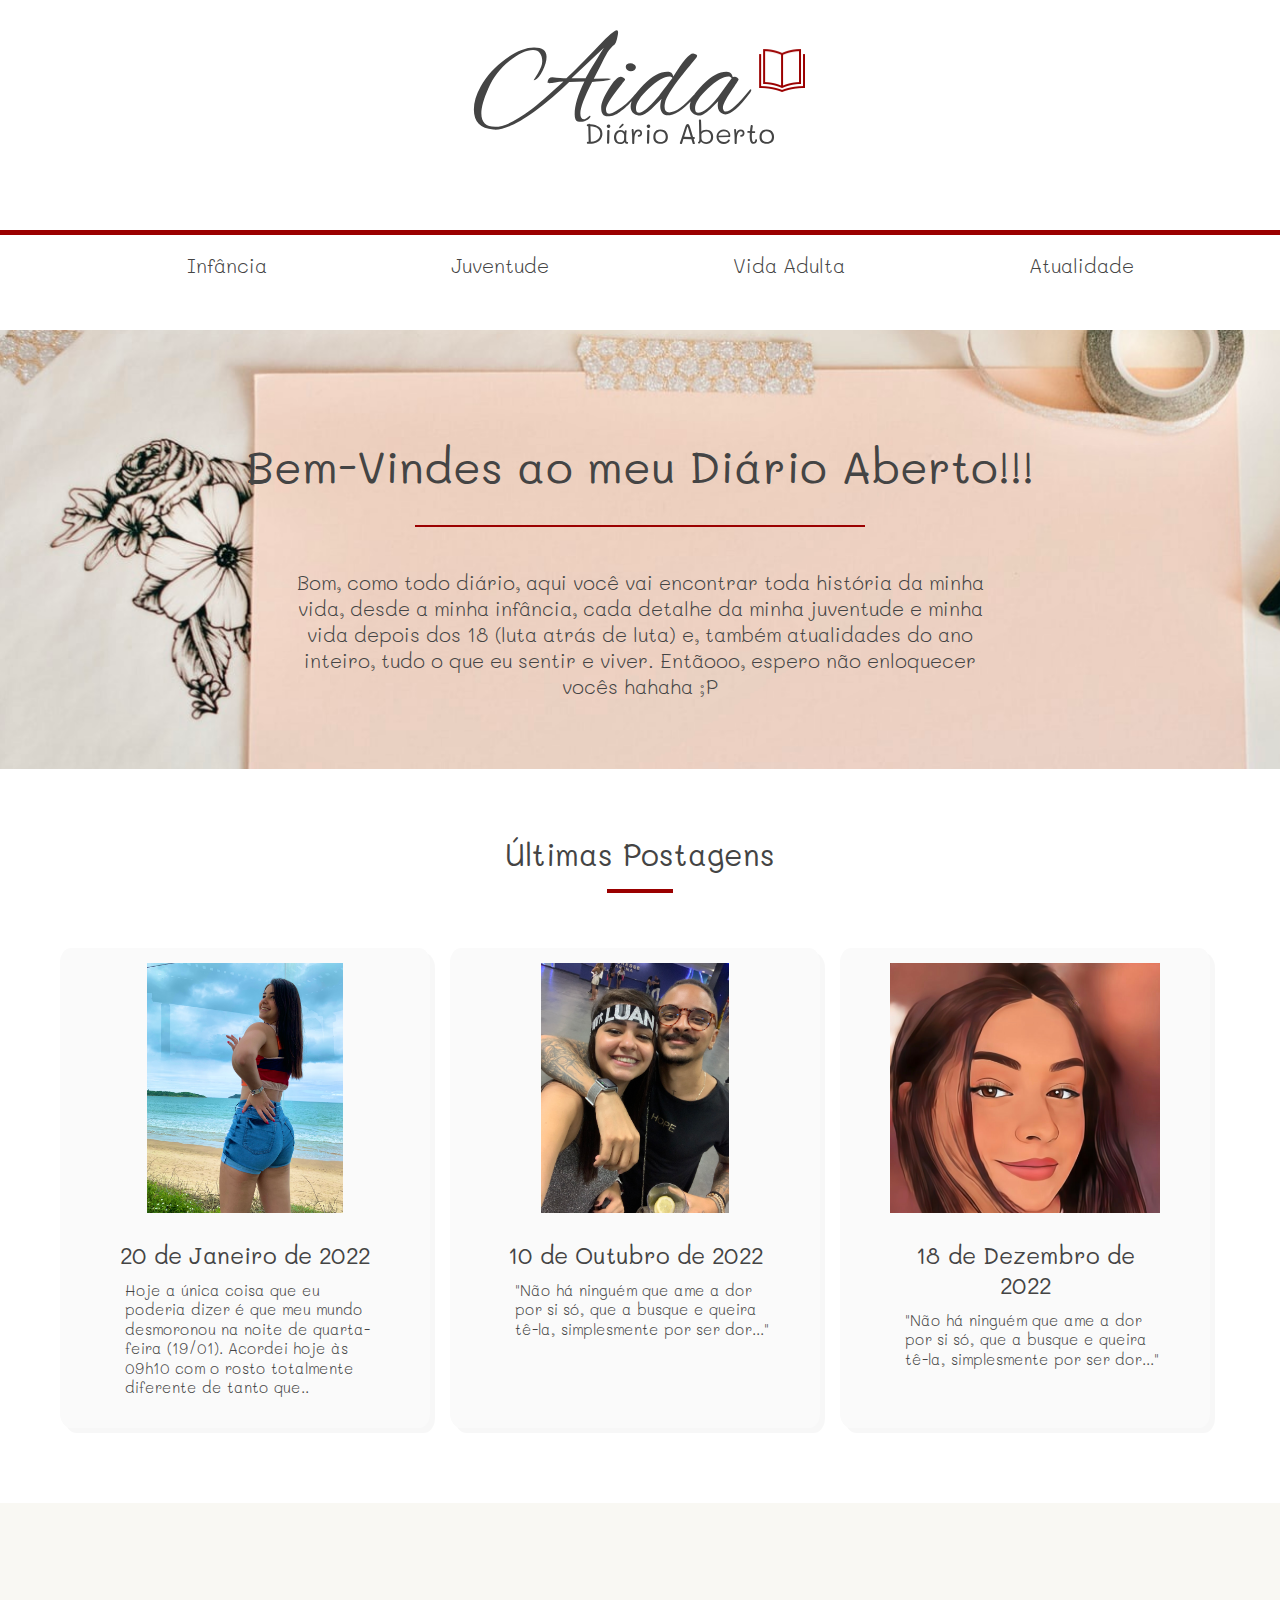
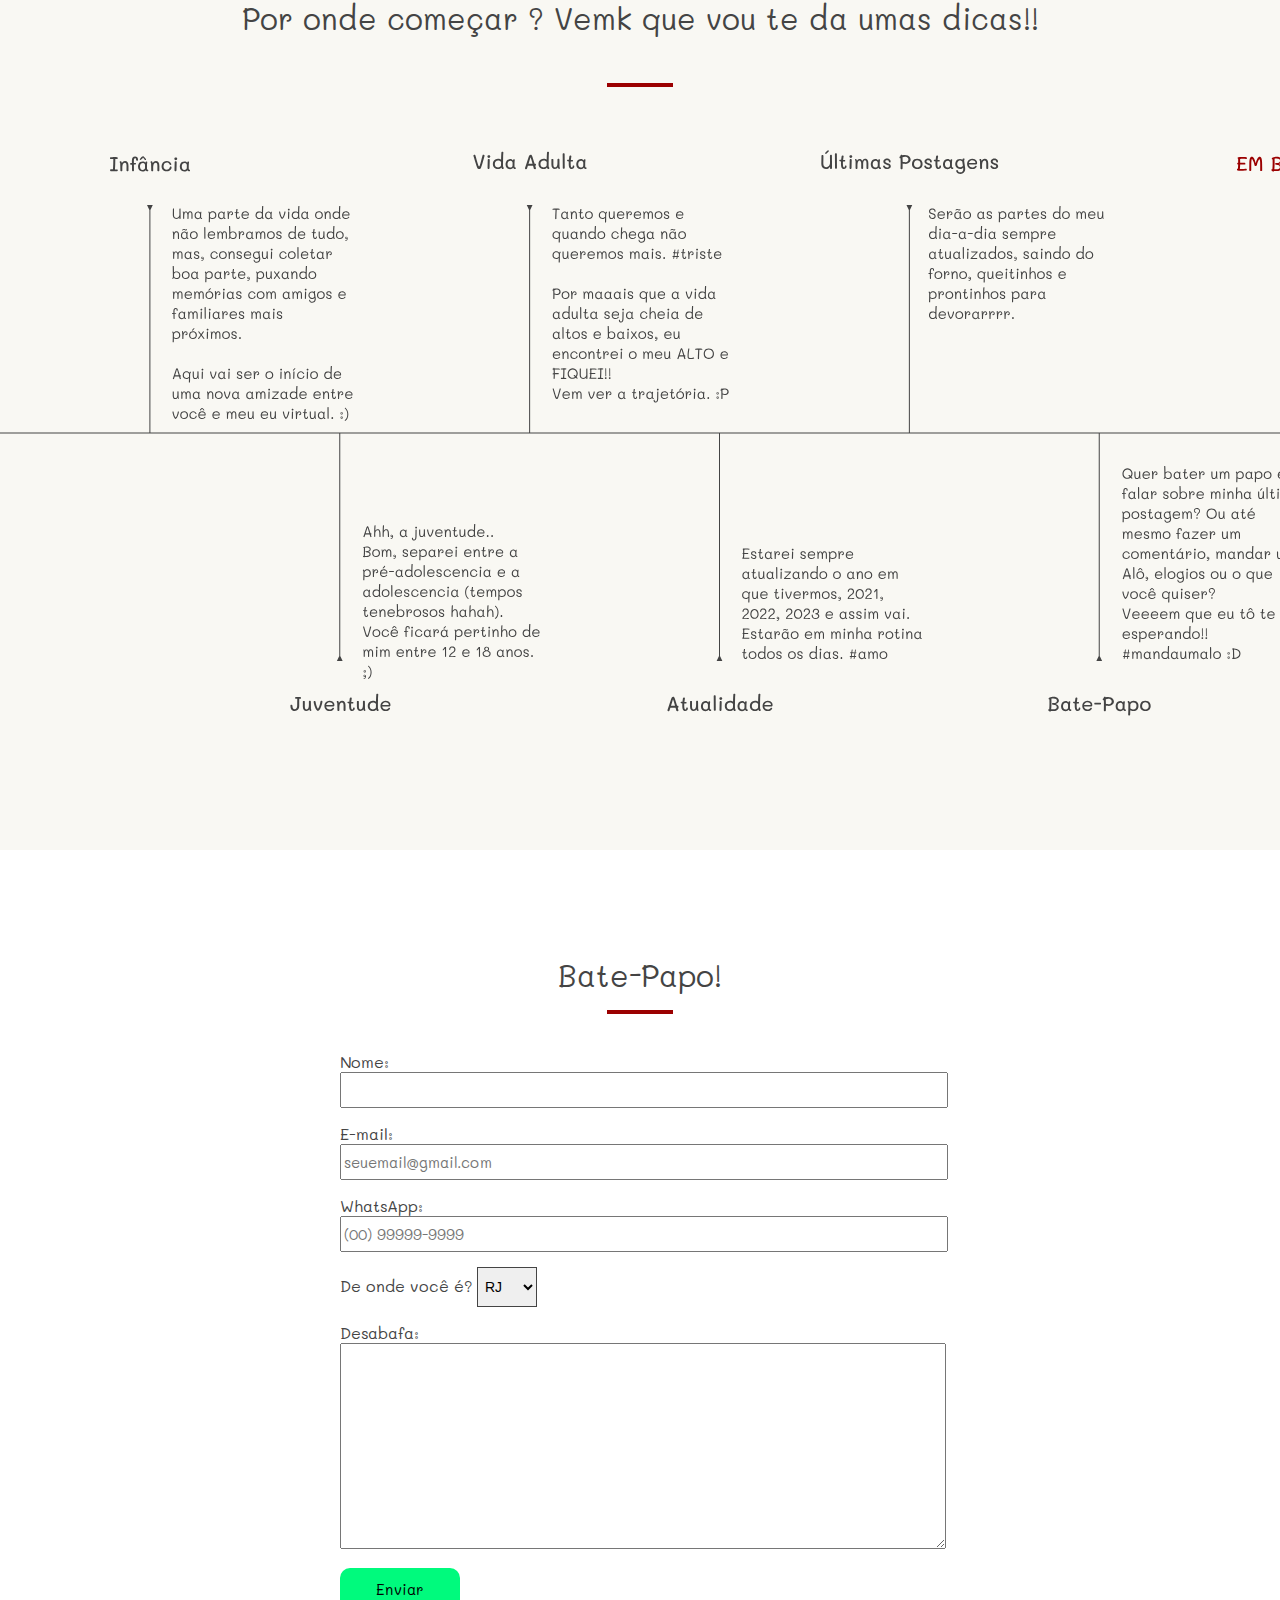
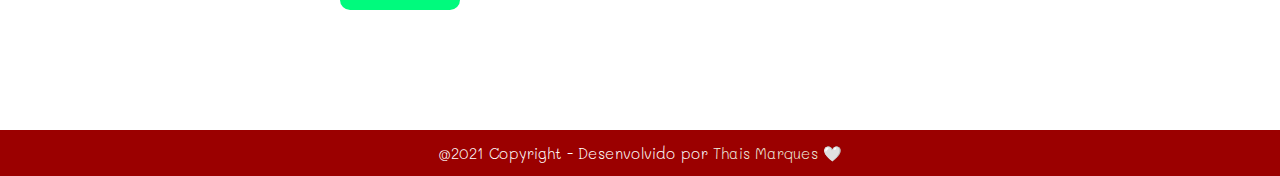
<file: index.html>
<!DOCTYPE html>
<html>
  <head>
    <title>Blog Aida - Diário Aberto</title>
    <link href="style.css" rel="stylesheet" />
    <link rel="shortcut icon" href="img/favicon.png" type="image/favicon.png" />
    <link rel="preconnect" href="https://fonts.gstatic.com" crossorigin>
    <link href="https://fonts.googleapis.com/css2?family=Mali:ital,wght@0,200;0,300;0,500;0,600;0,700;1,200;1,300;1,400;1,500;1,600;1,700&display=swap" rel="stylesheet">

  </head>

  <body>
    <img
      src="img/logo.svg"
      class="logotipo"
      alt="Logotipo do Blog Aida diário aberto."
    />

    <div id="linha-horizontal" ></div>

    <nav class="menu">
      <ul>
        <li>
          <!-- aqui deveria ter um target="_blank" mas achei melhor tirar -->
          <a href="infancia.html">Infância</a>
        </li>
        <li>
          <a href="juventude.html">Juventude</a>
        </li>
        <li>
          <a href="vidaadulta.html">Vida Adulta</a>
        </li>
        <li>
          <a href="atualidade.html">Atualidade</a>
        </li>
      </ul>
    </nav>

    <div class="header-capa" >
      <section>
        <h1 class="bem-vindo">Bem-Vindes ao meu Diário Aberto!!!</h1>
  
        <hr id="line-header"></hr>
  
        <div class="text-header">
          <h1>Bem-Vindes ao meu Diário Aberto!!!</h1>
          <p id="text"> 
            Bom, como todo diário, aqui você vai encontrar toda história da minha vida, desde a minha infância, cada detalhe da minha juventude e minha vida depois dos 18 (luta atrás de luta) e, também atualidades do ano inteiro, tudo o que eu sentir e viver. Entãooo, espero não enloquecer vocês hahaha ;P
          </p>
        </div>
      </section>
    </div>
    
    <section class="ultimasPostagens">
      <h2>Últimas Postagens</h2>

      <hr id="line-postagens"></hr>
      
      <ul>
        <section class="fundo-1">
          <a href="postagem1.html">
            <li>
              <img class="thaisOculos" src="img/thaisViagem.jpeg" alt="Thais usando óculos." >
              <h3>
                20 de Janeiro de 2022
              </h3>
              <p>
                Hoje a única coisa que eu poderia dizer é que meu mundo desmoronou na noite de quarta-feira (19/01). Acordei hoje às 09h10 com o rosto totalmente diferente de tanto que..
              </p>
            </li>
          </a>
        </section>
        <section class="fundo-2">
          <a href="postagem2.html" >
            <li>
              <img class="thaisDesenho" src="img/thaisJonathan.jpeg" alt="Pintura de Thais." >
              <h3>
                10 de Outubro de 2022
              </h3>
              <p>
                "Não há ninguém que ame a dor por si só, que a busque e queira tê-la, simplesmente por ser dor..."
              </p>
            </li>
          </a>
        </section>
        <section class="fundo-3">
          <a href="postagem3.html" >
            <li>
              <img class="thaisViagem" src="img/thaisDesenho.jpeg" alt="Thais com uma paisagem de praia atrás.">
              <h3>
                18 de Dezembro de 2022
              </h3>
              <p>
                "Não há ninguém que ame a dor por si só, que a busque e queira tê-la, simplesmente por ser dor..."
              </p>
            </li>
          </a>
        </section>
      </ul>
    </section>

    <section class="background-rosa">

      <h3>Por onde começar ? Vemk que vou te da umas dicas!!</h3>
      <hr id="separador-tempo"></hr>
      <img class="linha-do-tempo" src="img/linha-do-tempo.svg" alt="Linha do tempo">
   </section>

   <section class="contato">
    <h4>Bate-Papo!</h4>
    <hr id="separador-contato"></hr>
    <!-- <p>
      Quer contar algo pra mim? Deixar uma mensagem, elogio, algo que posso melhorar ou quer entender algum trecho que não esteja claro pra você? Vemk, pode ficar a vontade! ;)
    </p> -->

      <form>
        <div class="nome">
          <label  for="nome">Nome:</label>
          <input id="nome" type="text" />
        </div>
            
        <div class="email">
          <label for="email">E-mail:</label>
          <input id="email" type="email" placeholder="seuemail@gmail.com" />
        </div>
        
        <div class="tel">
          <label for="tel">WhatsApp:</label>
          <input id="tel" type="tel" placeholder="(00) 99999-9999" />
        </div>
        
        <div class="local">
          <label for="local">De onde você é?</label>
            <select id="local">
              <option>RJ</option>
              <option>SP</option>
              <option>RR</option>
              <option>AP</option>
              <option>AM</option>
              <option>PA</option>
              <option>AC</option>
              <option>RO</option>
              <option>TO</option>
              <option>MA</option>
              <option>PI</option>
              <option>CE</option>
              <option>RN</option>
              <option>PB</option>
              <option>PE</option>
              <option>AL</option>
              <option>SE</option>
              <option>BA</option>
              <option>MT</option>
              <option>DF</option>
              <option>GO</option>
              <option>MS</option>
              <option>MG</option>
              <option>ES</option>
              <option>PR</option>
              <option>SC</option>
              <option>RS</option>
            </select>
        </div>

        <div class="mensagem">
          <label for="mensagem">Desabafa:</label>
          <textarea id="mensagem" name="mensagem" rows="10"></textarea>
        </div>


        <button id="botaoEnviar">Enviar</button>
      </form>
    </section>

    <footer>
      <p>@2021 Copyright - Desenvolvido por <a href="https://github.com/thaismarquest" >Thais Marques 🤍</a></p>
    </footer>

    <script type="text/javascript" src="script.js"></script>
  </body>
</html>
</file>
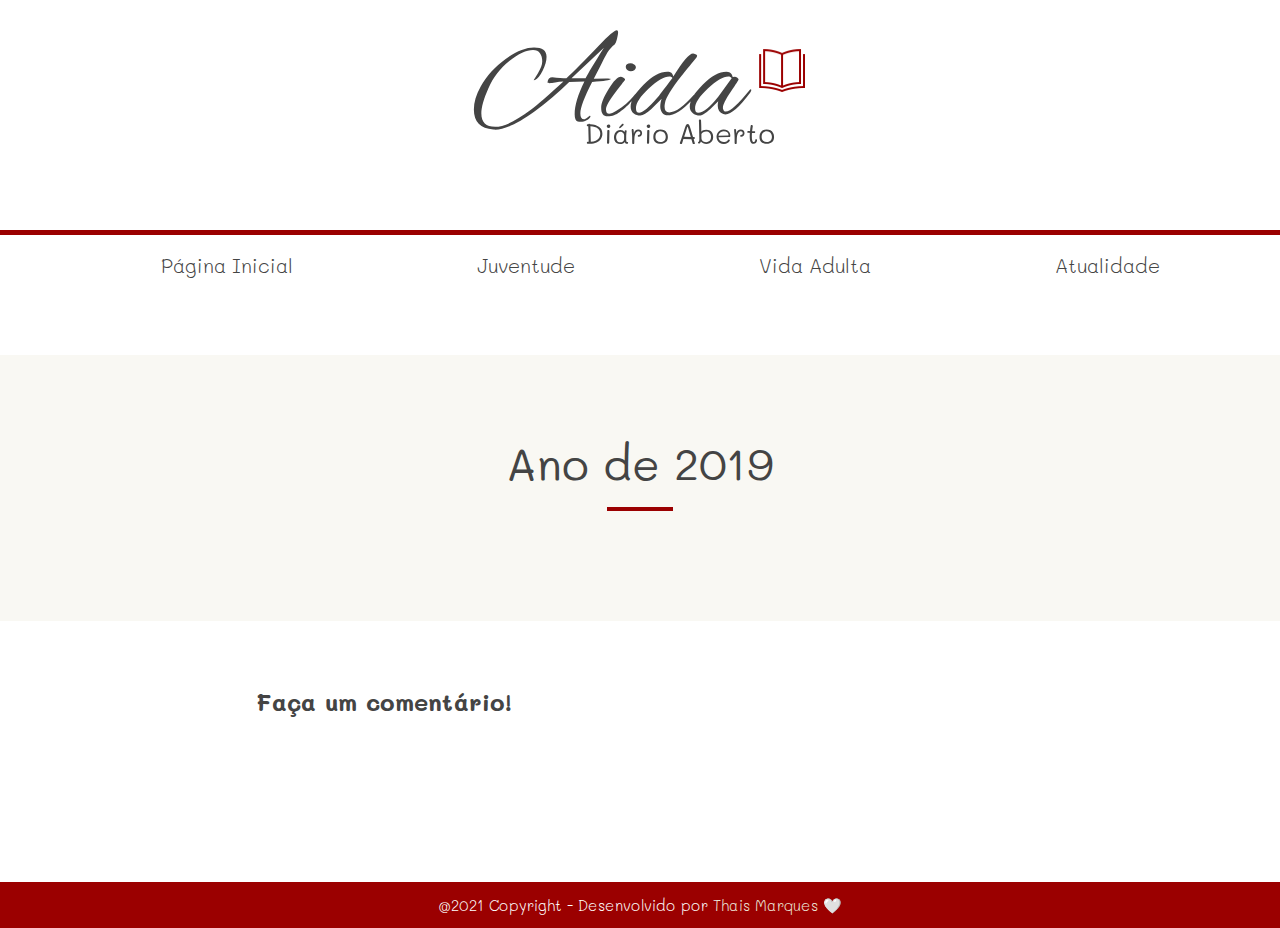
<file: ano2019.html>
<!DOCTYPE html>
<html>
  <head>
    <title>Blog Aida - Diário Aberto</title>
    <link href="style.css" rel="stylesheet" />
    <link rel="shortcut icon" href="img/favicon.png" type="image/favicon.png" />
    <link rel="preconnect" href="https://fonts.gstatic.com" crossorigin />
    <link
      href="https://fonts.googleapis.com/css2?family=Mali:ital,wght@0,200;0,300;0,500;0,600;0,700;1,200;1,300;1,400;1,500;1,600;1,700&display=swap"
      rel="stylesheet"
    />
  </head>

  <body>
    <img
      src="img/logo.svg"
      class="logotipo"
      alt="Logotipo do Blog Aida diário aberto."
    />

    <div id="linha-horizontal"></div>

    <nav class="menu">
      <ul>
        <li>
          <a href="index.html" class="pagina-inicial">Página Inicial</a>
        </li>
        <li>
          <a href="juventude.html">Juventude</a>
        </li>
        <li>
          <a href="vidaadulta.html">Vida Adulta</a>
        </li>
        <li>
          <a href="#atualidade">Atualidade</a>
        </li>
      </ul>
    </nav>

    <section class="postagens">
      <h1>Ano de 2019</h1>
      <hr id="separador-postagens"></hr>
      <div class="text-postagens">
        
      </div>
    </section>

    <section class="comentario-postagens">
      <h2>Faça um comentário!</h2>
    <!-- <textarea id="comentario" name="comentario" rows="10"></textarea>

      <button></button> -->

      <div id="disqus_thread"></div>
      <script>
          
          (function() { 
          var d = document, s = d.createElement('script');
          s.src = 'https://blogaida.disqus.com/embed.js';
          s.setAttribute('data-timestamp', +new Date());
          (d.head || d.body).appendChild(s);
          })();
      </script>
      <noscript>Please enable JavaScript to view the <a href="https://disqus.com/?ref_noscript">comments powered by Disqus.</a></noscript>

      <footer>
        <p>@2021 Copyright - Desenvolvido por <a href="https://github.com/thaismarquest" >Thais Marques 🤍</a></p>
      </footer>
    
  </body>
</html>
</file>
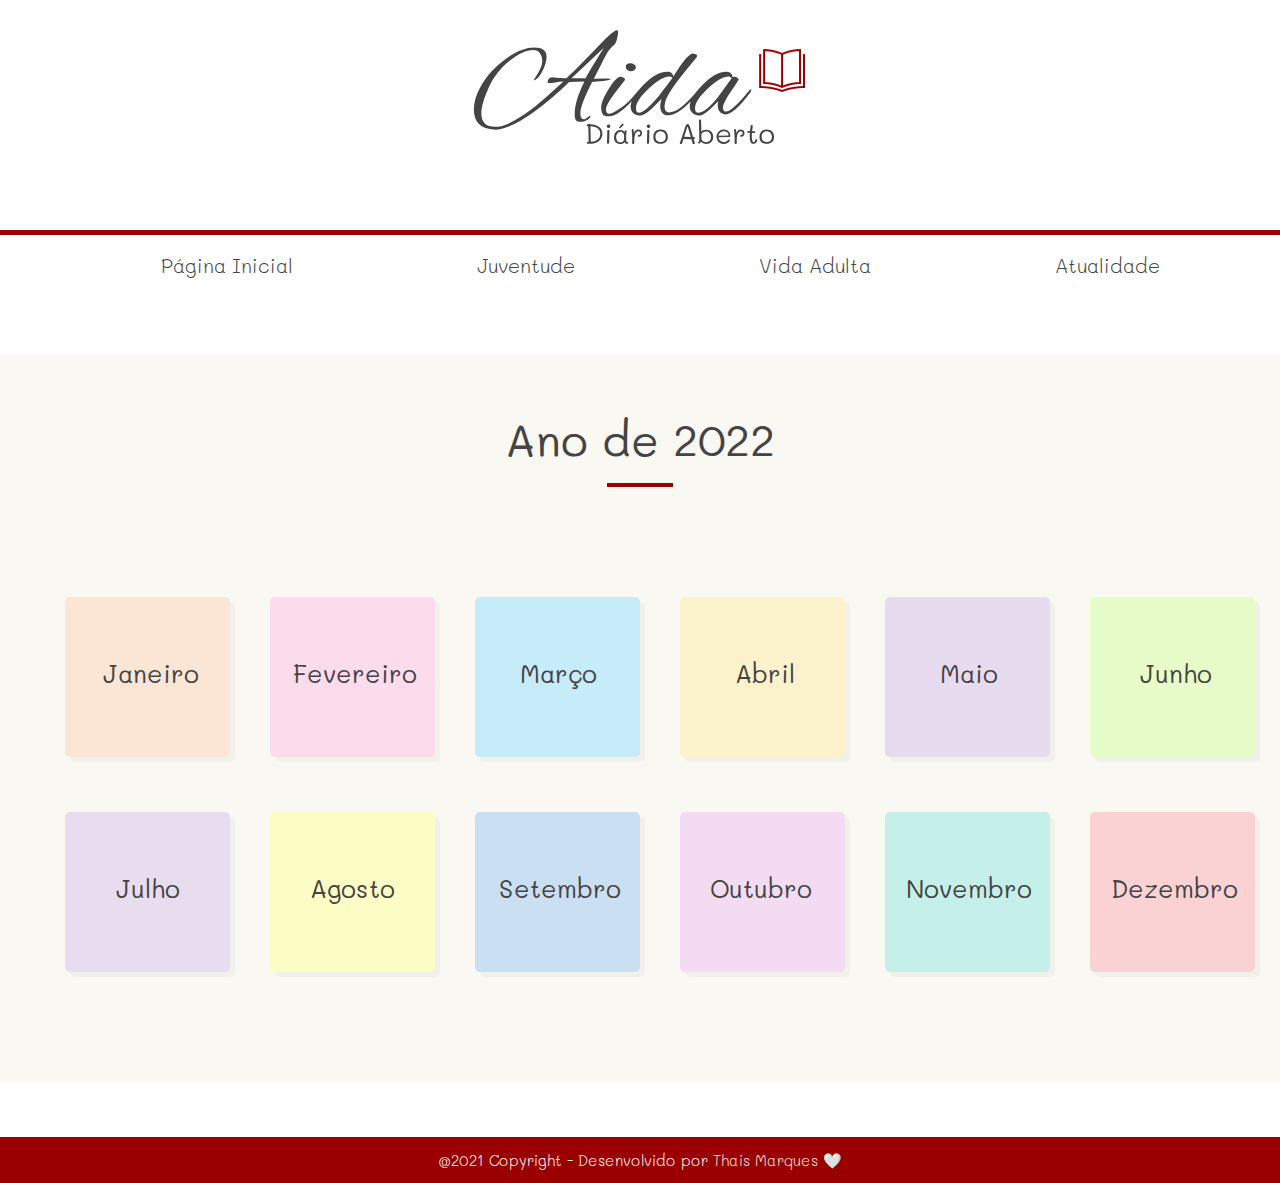
<file: ano2022.html>
<!DOCTYPE html>
<html>
  <head>
    <title>Blog Aida - Diário Aberto</title>
    <link href="style.css" rel="stylesheet" />
    <link rel="shortcut icon" href="img/favicon.png" type="image/favicon.png" />
    <link rel="preconnect" href="https://fonts.gstatic.com" crossorigin />
    <link
      href="https://fonts.googleapis.com/css2?family=Mali:ital,wght@0,200;0,300;0,500;0,600;0,700;1,200;1,300;1,400;1,500;1,600;1,700&display=swap"
      rel="stylesheet"
    />
  </head>

  <body>
    <img
      src="img/logo.svg"
      class="logotipo"
      alt="Logotipo do Blog Aida diário aberto."
    />

    <div id="linha-horizontal"></div>

    <nav class="menu">
      <ul>
        <li>
          <a href="index.html" class="pagina-inicial">Página Inicial</a>
        </li>
        <li>
          <a href="juventude.html">Juventude</a>
        </li>
        <li>
          <a href="vidaadulta.html">Vida Adulta</a>
        </li>
        <li>
          <a href="atualidade.html">Atualidade</a>
        </li>
      </ul>
    </nav>

    <section class="postagem">
      <h1>Ano de 2022</h1>
      <hr id="separador-postagem"></hr>
      <div class="box">
        <ul class="ul-1" >
          <section class="janeiro">
            <a href=".html">
              <li>
                <h3>
                  Janeiro
                </h3>
              </li>
            </a>
          </section>

          <section class="fevereiro">
            <a href=".html">
              <li>
                <h3>
                  Fevereiro
                </h3>
              </li>
            </a>
          </section>

          <section class="março">
            <a href=".html">
              <li>
                <h3>
                  Março
                </h3>
              </li>
            </a>
          </section>

          <section class="abril">
            <a href=".html">
              <li>
                <h3>
                  Abril
                </h3>
              </li>
            </a>
          </section>

          <section class="maio">
            <a href=".html">
              <li>
                <h3>
                  Maio
                </h3>
              </li>
            </a>
          </section>

          <section class="junho">
            <a href=".html">
              <li>
                <h3>
                  Junho
                </h3>
              </li>
            </a>
          </section>
          </ul>

          <ul class="ul-2">
            <section class="julho">
              <a href=".html">
                <li>
                  <h3>
                    Julho
                  </h3>
                </li>
              </a>
            </section>
  
            <section class="agosto">
              <a href=".html">
                <li>
                  <h3>
                    Agosto
                  </h3>
                </li>
              </a>
            </section>
  
            <section class="setembro">
              <a href=".html">
                <li>
                  <h3>
                    Setembro
                  </h3>
                </li>
              </a>
            </section>
  
            <section class="outubro">
              <a href=".html">
                <li>
                  <h3>
                    Outubro
                  </h3>
                </li>
              </a>
            </section>
  
            <section class="novembro">
              <a href=".html">
                <li>
                  <h3>
                    Novembro
                  </h3>
                </li>
              </a>
            </section>
  
            <section class="dezembro">
              <a href=".html">
                <li>
                  <h3>
                    Dezembro
                  </h3>
                </li>
              </a>
            </section>
            </ul>
      </div>
    </section>

    <!-- <section class="comentario-postagens">
      <h2>Faça um comentário!</h2> -->
    <!-- <textarea id="comentario" name="comentario" rows="10"></textarea>

      <button></button> -->

      <!-- <div id="disqus_thread"></div>
      <script>
          
          (function() { 
          var d = document, s = d.createElement('script');
          s.src = 'https://blogaida.disqus.com/embed.js';
          s.setAttribute('data-timestamp', +new Date());
          (d.head || d.body).appendChild(s);
          })();
      </script>
      <noscript>Please enable JavaScript to view the <a href="https://disqus.com/?ref_noscript">comments powered by Disqus.</a></noscript> -->

      <footer>
        <p>@2021 Copyright - Desenvolvido por <a href="https://github.com/thaismarquest" >Thais Marques 🤍</a></p>
      </footer>
    
  </body>
</html>
</file>
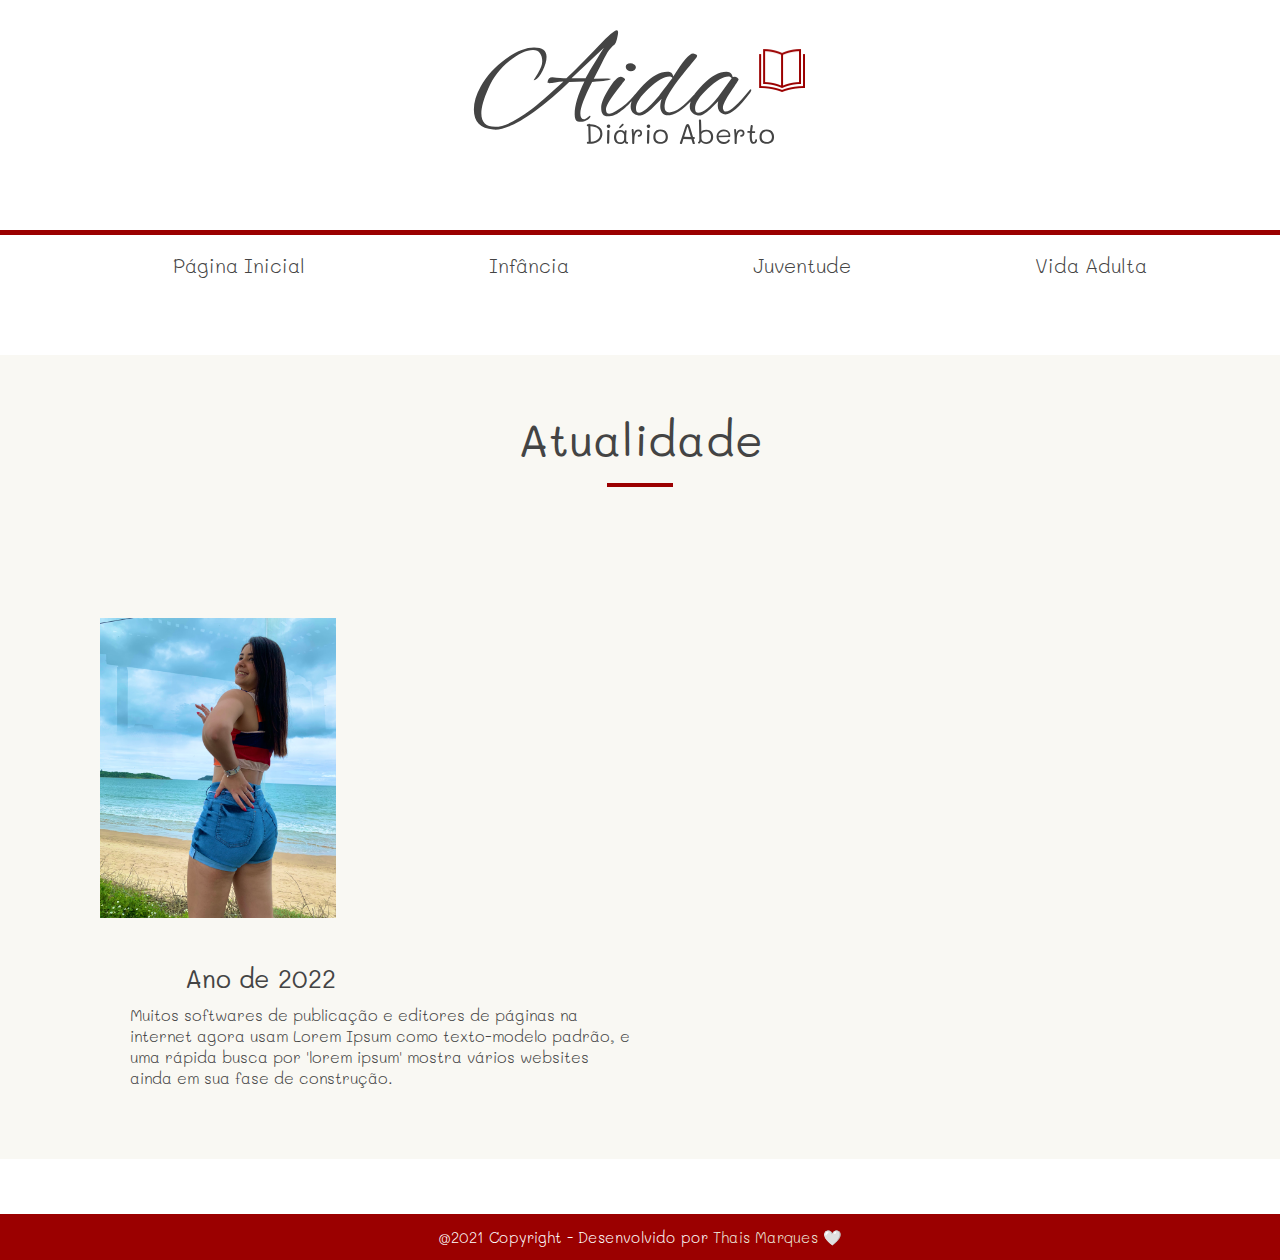
<file: atualidade.html>
<!DOCTYPE html>
<html>
  <head>
    <title>Blog Aida - Diário Aberto</title>
    <link href="style.css" rel="stylesheet" />
    <link rel="shortcut icon" href="img/favicon.png" type="image/favicon.png" />
    <link rel="preconnect" href="https://fonts.gstatic.com" crossorigin />
    <link
      href="https://fonts.googleapis.com/css2?family=Mali:ital,wght@0,200;0,300;0,500;0,600;0,700;1,200;1,300;1,400;1,500;1,600;1,700&display=swap"
      rel="stylesheet"
    />
  </head>

  <body>
    <img
      src="img/logo.svg"
      class="logotipo"
      alt="Logotipo do Blog Aida diário aberto."
    />

    <div id="linha-horizontal"></div>

    <nav class="menu">
      <ul>
        <li>
          <a href="index.html" class="pagina-inicial">Página Inicial</a>
        </li>
        <li>
          <a href="infancia.html">Infância</a>
        </li>
        <li>
          <a href="juventude.html">Juventude</a>
        </li>
        <li>
          <a href="vidaadulta.html">Vida Adulta</a>
        </li>
      </ul>
    </nav>

    <section class="atualidade">
      <h1>Atualidade</h1>
      <hr id="separador-atualidade"></hr>
        <ul>

          <li id="bloco-1">
            <a href="ano2022.html">
            <div class="conteudo">
              <div class="imagem">
                <img class="thaisOculos" src="img/thaisViagem.jpeg" alt="Thais usando óculos." >
              </div>

              <div class="titulo">
                <h3>
                  Ano de 2022
                </h3>
              </div>

              <div class="texto">
                <p>
                  Muitos softwares de publicação e editores de páginas na internet agora usam Lorem Ipsum como texto-modelo padrão, e uma rápida busca por 'lorem ipsum' mostra vários websites ainda em sua fase de construção.
                </p>
              </div>
            </a>
          </li>
        </ul>
      </section>

      <!-- <div id="disqus_thread"></div>
      <script>
          
          (function() { 
          var d = document, s = d.createElement('script');
          s.src = 'https://blogaida.disqus.com/embed.js';
          s.setAttribute('data-timestamp', +new Date());
          (d.head || d.body).appendChild(s);
          })();
      </script>
      <noscript>Please enable JavaScript to view the <a href="https://disqus.com/?ref_noscript">comments powered by Disqus.</a></noscript> -->

      <footer>
        <p>@2021 Copyright - Desenvolvido por <a href="https://github.com/thaismarquest" >Thais Marques 🤍</a></p>
      </footer>
      
  </body>
</html>
</file>
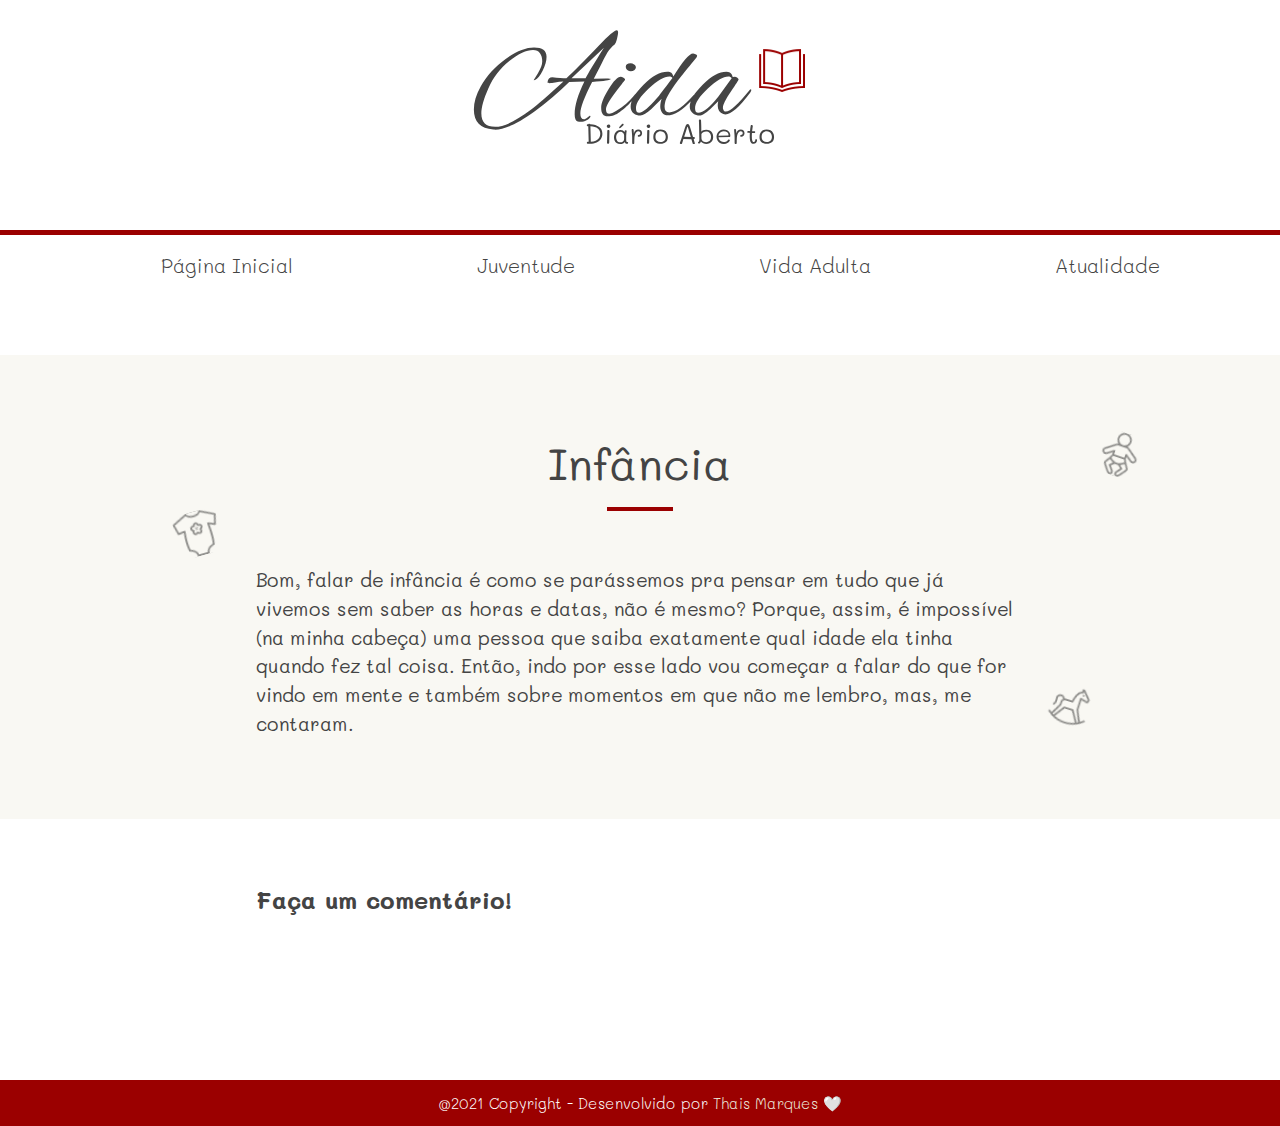
<file: infancia.html>
<!DOCTYPE html>
<html>
  <head>
    <title>Blog Aida - Diário Aberto</title>
    <link href="style.css" rel="stylesheet" />
    <link rel="shortcut icon" href="img/favicon.png" type="image/favicon.png" />
    <link rel="preconnect" href="https://fonts.gstatic.com" crossorigin />
    <link
      href="https://fonts.googleapis.com/css2?family=Mali:ital,wght@0,200;0,300;0,500;0,600;0,700;1,200;1,300;1,400;1,500;1,600;1,700&display=swap"
      rel="stylesheet"
    />
  </head>

  <body>
    <img
      src="img/logo.svg"
      class="logotipo"
      alt="Logotipo do Blog Aida diário aberto."
    />

    <div id="linha-horizontal"></div>

    <nav class="menu">
      <ul>
        <li>
          <a href="index.html" class="pagina-inicial" >Página Inicial</a>
        </li>
        <li>
          <a href="juventude.html">Juventude</a>
        </li>
        <li>
          <a href="vidaadulta.html">Vida Adulta</a>
        </li>
        <li>
          <a href="#atualidade">Atualidade</a>
        </li>
      </ul>
    </nav>

    <section class="infancia">
      <h1>Infância</h1>
      <hr id="separador-infancia"></hr>
      <div class="text-infancia">
        <p>
          Bom, falar de infância é como se parássemos pra pensar em tudo que já vivemos sem saber as horas e datas, não é mesmo? Porque, assim, é impossível (na minha cabeça) uma pessoa que saiba exatamente qual idade ela tinha quando fez tal coisa. Então, indo por esse lado vou começar a falar do que for vindo em mente e também sobre momentos em que não me lembro, mas, me contaram. 
        </p>
       
      </div>
    </section>

    <section class="comentario-infancia">
      <h2>Faça um comentário!</h2>
    <!-- <textarea id="comentario" name="comentario" rows="10"></textarea>

      <button></button> -->

      <div id="disqus_thread"></div>
      <script>
          
          (function() { 
          var d = document, s = d.createElement('script');
          s.src = 'https://blogaida.disqus.com/embed.js';
          s.setAttribute('data-timestamp', +new Date());
          (d.head || d.body).appendChild(s);
          })();
      </script>
      <noscript>Please enable JavaScript to view the <a href="https://disqus.com/?ref_noscript">comments powered by Disqus.</a></noscript>

      <footer>
        <p>@2021 Copyright - Desenvolvido por <a href="https://github.com/thaismarquest" >Thais Marques 🤍</a></p>
      </footer>
    
  </body>
</html>
</file>
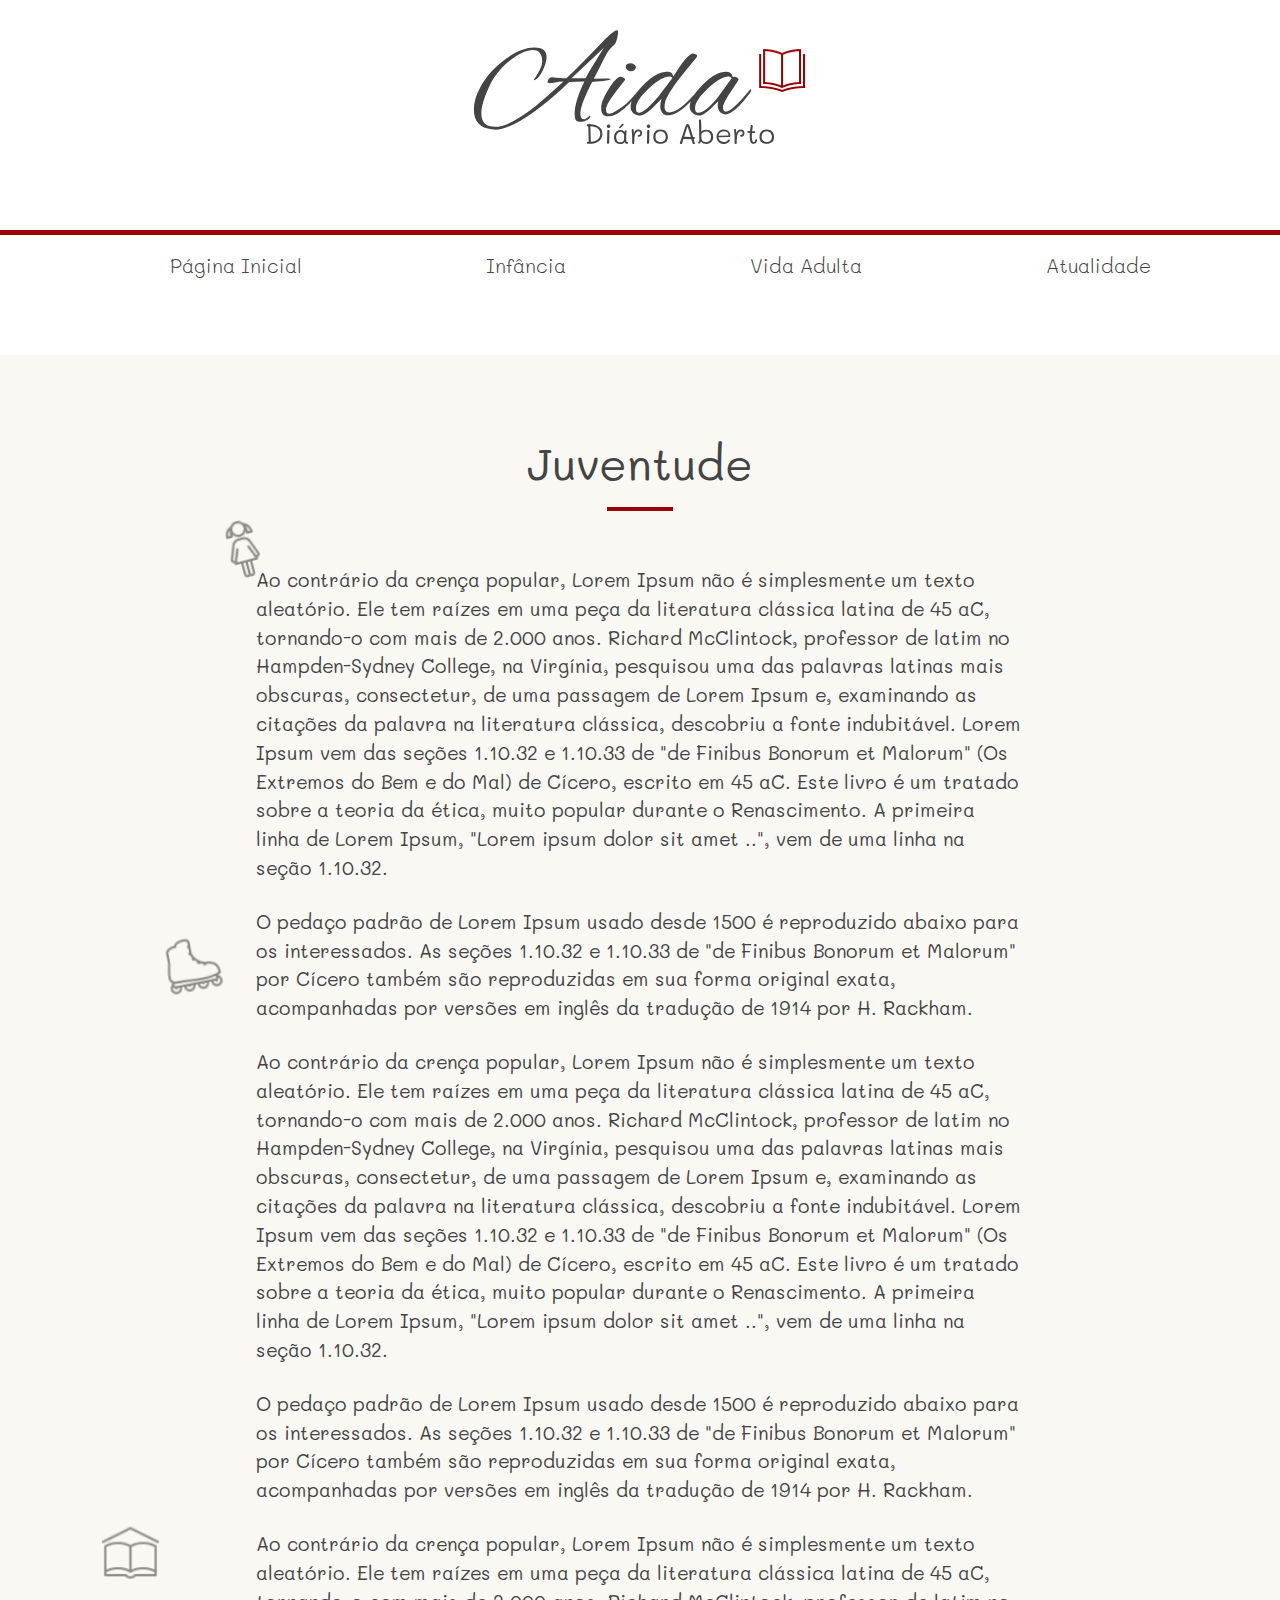
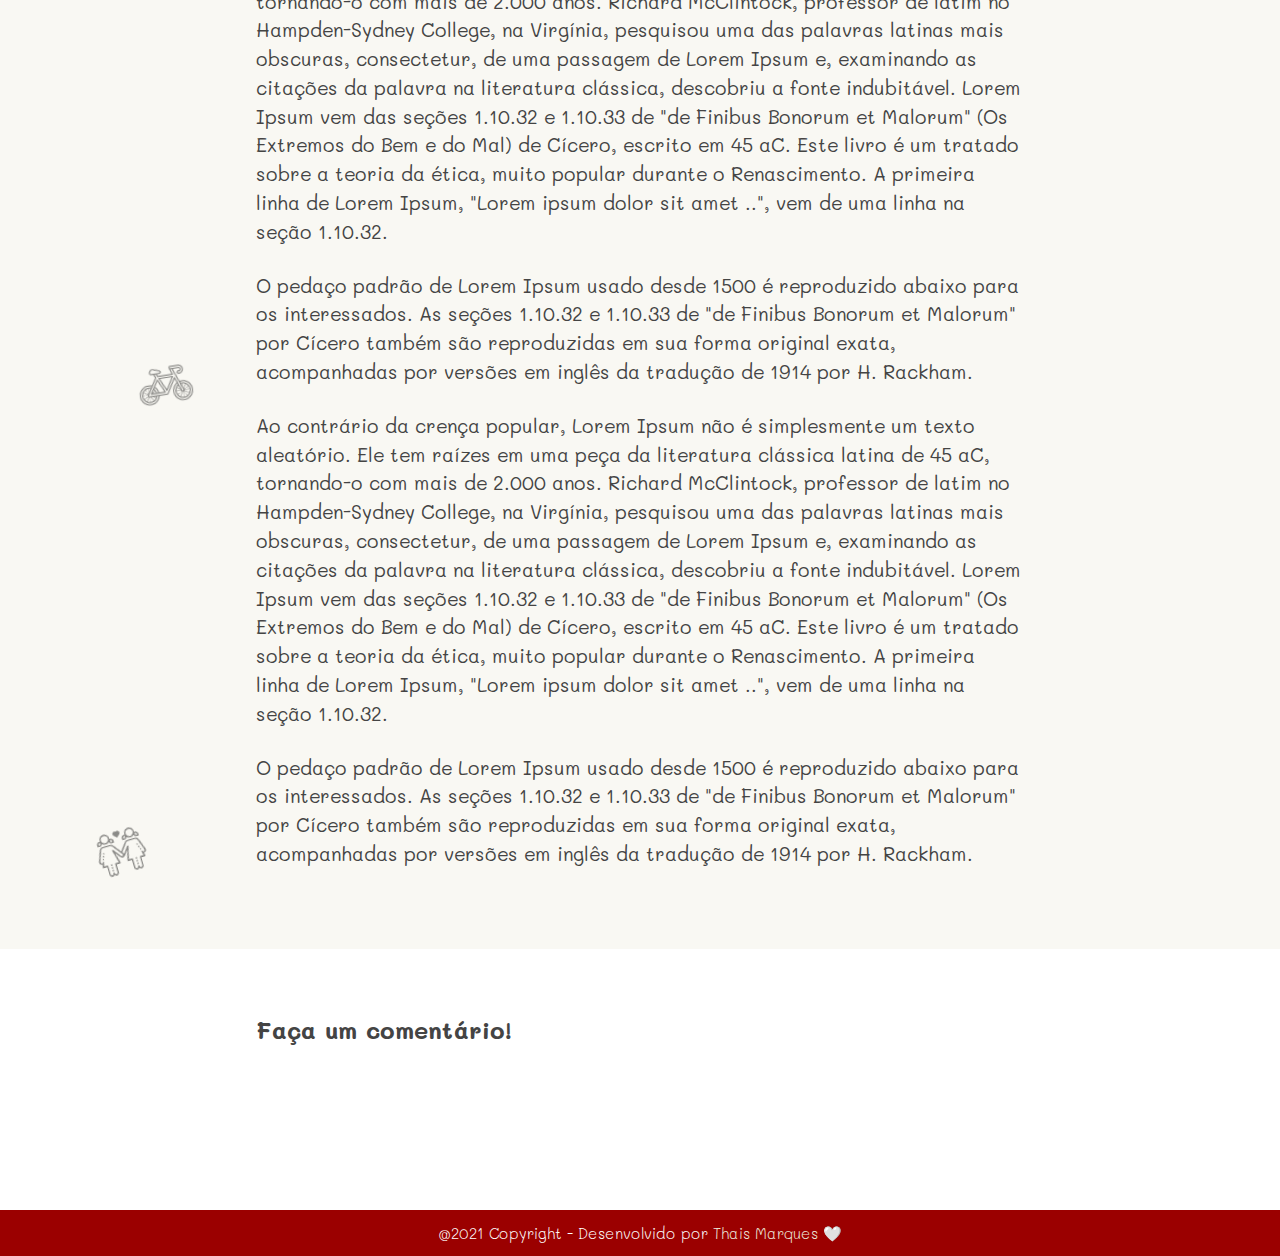
<file: juventude.html>
<!DOCTYPE html>
<html>
  <head>
    <title>Blog Aida - Diário Aberto</title>
    <link href="style.css" rel="stylesheet" />
    <link rel="shortcut icon" href="img/favicon.png" type="image/favicon.png" />
    <link rel="preconnect" href="https://fonts.gstatic.com" crossorigin />
    <link
      href="https://fonts.googleapis.com/css2?family=Mali:ital,wght@0,200;0,300;0,500;0,600;0,700;1,200;1,300;1,400;1,500;1,600;1,700&display=swap"
      rel="stylesheet"
    />
  </head>

  <body>
    <img
      src="img/logo.svg"
      class="logotipo"
      alt="Logotipo do Blog Aida diário aberto."
    />

    <div id="linha-horizontal"></div>

    <nav class="menu">
      <ul>
        <li>
          <a href="index.html" class="pagina-inicial">Página Inicial</a>
        </li>
        <li>
          <a href="infancia.html">Infância</a>
        </li>
        <li>
          <a href="vidaadulta.html">Vida Adulta</a>
        </li>
        <li>
          <a href="atualidade.html">Atualidade</a>
        </li>
      </ul>
    </nav>

    <section class="juventude">
      <h1>Juventude</h1>
      <hr id="separador-juventude"></hr>
      <div class="text-juventude">
        <p>
          Ao contrário da crença popular, Lorem Ipsum não é simplesmente um
          texto aleatório. Ele tem raízes em uma peça da literatura clássica
          latina de 45 aC, tornando-o com mais de 2.000 anos. Richard
          McClintock, professor de latim no Hampden-Sydney College, na Virgínia,
          pesquisou uma das palavras latinas mais obscuras, consectetur, de uma
          passagem de Lorem Ipsum e, examinando as citações da palavra na
          literatura clássica, descobriu a fonte indubitável. Lorem Ipsum vem
          das seções 1.10.32 e 1.10.33 de "de Finibus Bonorum et Malorum" (Os
          Extremos do Bem e do Mal) de Cícero, escrito em 45 aC. Este livro é um
          tratado sobre a teoria da ética, muito popular durante o Renascimento.
          A primeira linha de Lorem Ipsum, "Lorem ipsum dolor sit amet ..", vem
          de uma linha na seção 1.10.32.
        </p>
        <p>
          O pedaço padrão de Lorem Ipsum usado desde 1500 é reproduzido abaixo
          para os interessados. As seções 1.10.32 e 1.10.33 de "de Finibus
          Bonorum et Malorum" por Cícero também são reproduzidas em sua forma
          original exata, acompanhadas por versões em inglês da tradução de 1914
          por H. Rackham.
        </p>
        <p>
          Ao contrário da crença popular, Lorem Ipsum não é simplesmente um
          texto aleatório. Ele tem raízes em uma peça da literatura clássica
          latina de 45 aC, tornando-o com mais de 2.000 anos. Richard
          McClintock, professor de latim no Hampden-Sydney College, na Virgínia,
          pesquisou uma das palavras latinas mais obscuras, consectetur, de uma
          passagem de Lorem Ipsum e, examinando as citações da palavra na
          literatura clássica, descobriu a fonte indubitável. Lorem Ipsum vem
          das seções 1.10.32 e 1.10.33 de "de Finibus Bonorum et Malorum" (Os
          Extremos do Bem e do Mal) de Cícero, escrito em 45 aC. Este livro é um
          tratado sobre a teoria da ética, muito popular durante o Renascimento.
          A primeira linha de Lorem Ipsum, "Lorem ipsum dolor sit amet ..", vem
          de uma linha na seção 1.10.32.
        </p>
        <p>
          O pedaço padrão de Lorem Ipsum usado desde 1500 é reproduzido abaixo
          para os interessados. As seções 1.10.32 e 1.10.33 de "de Finibus
          Bonorum et Malorum" por Cícero também são reproduzidas em sua forma
          original exata, acompanhadas por versões em inglês da tradução de 1914
          por H. Rackham.
        </p>
        <p>
          Ao contrário da crença popular, Lorem Ipsum não é simplesmente um
          texto aleatório. Ele tem raízes em uma peça da literatura clássica
          latina de 45 aC, tornando-o com mais de 2.000 anos. Richard
          McClintock, professor de latim no Hampden-Sydney College, na Virgínia,
          pesquisou uma das palavras latinas mais obscuras, consectetur, de uma
          passagem de Lorem Ipsum e, examinando as citações da palavra na
          literatura clássica, descobriu a fonte indubitável. Lorem Ipsum vem
          das seções 1.10.32 e 1.10.33 de "de Finibus Bonorum et Malorum" (Os
          Extremos do Bem e do Mal) de Cícero, escrito em 45 aC. Este livro é um
          tratado sobre a teoria da ética, muito popular durante o Renascimento.
          A primeira linha de Lorem Ipsum, "Lorem ipsum dolor sit amet ..", vem
          de uma linha na seção 1.10.32.
        </p>
        <p>
          O pedaço padrão de Lorem Ipsum usado desde 1500 é reproduzido abaixo
          para os interessados. As seções 1.10.32 e 1.10.33 de "de Finibus
          Bonorum et Malorum" por Cícero também são reproduzidas em sua forma
          original exata, acompanhadas por versões em inglês da tradução de 1914
          por H. Rackham.
        </p>
        <p>
          Ao contrário da crença popular, Lorem Ipsum não é simplesmente um
          texto aleatório. Ele tem raízes em uma peça da literatura clássica
          latina de 45 aC, tornando-o com mais de 2.000 anos. Richard
          McClintock, professor de latim no Hampden-Sydney College, na Virgínia,
          pesquisou uma das palavras latinas mais obscuras, consectetur, de uma
          passagem de Lorem Ipsum e, examinando as citações da palavra na
          literatura clássica, descobriu a fonte indubitável. Lorem Ipsum vem
          das seções 1.10.32 e 1.10.33 de "de Finibus Bonorum et Malorum" (Os
          Extremos do Bem e do Mal) de Cícero, escrito em 45 aC. Este livro é um
          tratado sobre a teoria da ética, muito popular durante o Renascimento.
          A primeira linha de Lorem Ipsum, "Lorem ipsum dolor sit amet ..", vem
          de uma linha na seção 1.10.32.
        </p>
        <p>
          O pedaço padrão de Lorem Ipsum usado desde 1500 é reproduzido abaixo
          para os interessados. As seções 1.10.32 e 1.10.33 de "de Finibus
          Bonorum et Malorum" por Cícero também são reproduzidas em sua forma
          original exata, acompanhadas por versões em inglês da tradução de 1914
          por H. Rackham.
        </p>
      </div>
    </section>

    <section class="comentario-juventude">
      <h2>Faça um comentário!</h2>
    <!-- <textarea id="comentario" name="comentario" rows="10"></textarea>

      <button></button> -->

      <div id="disqus_thread"></div>
      <script>
          
          (function() { 
          var d = document, s = d.createElement('script');
          s.src = 'https://blogaida.disqus.com/embed.js';
          s.setAttribute('data-timestamp', +new Date());
          (d.head || d.body).appendChild(s);
          })();
      </script>
      <noscript>Please enable JavaScript to view the <a href="https://disqus.com/?ref_noscript">comments powered by Disqus.</a></noscript>

      <footer>
        <p>@2021 Copyright - Desenvolvido por <a href="https://github.com/thaismarquest" >Thais Marques 🤍</a></p>
      </footer>
    
  </body>
</html>
</file>
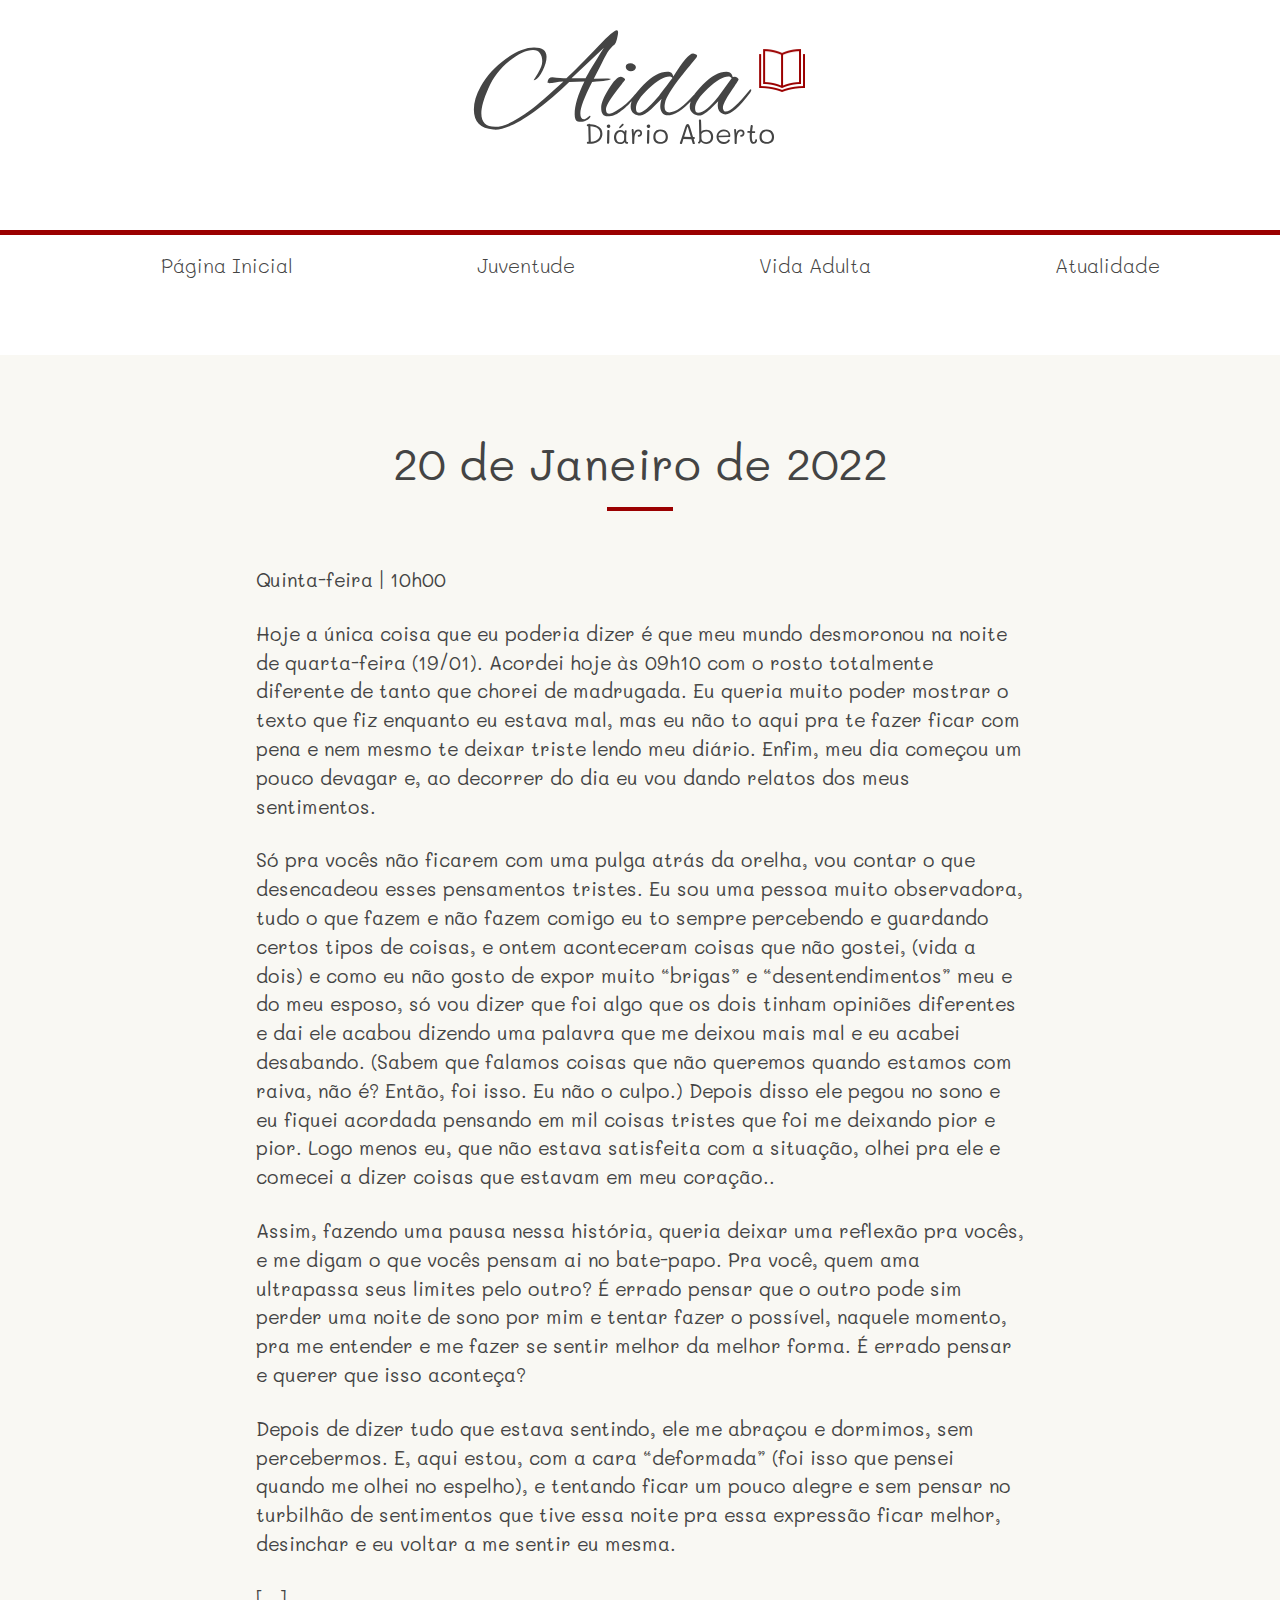
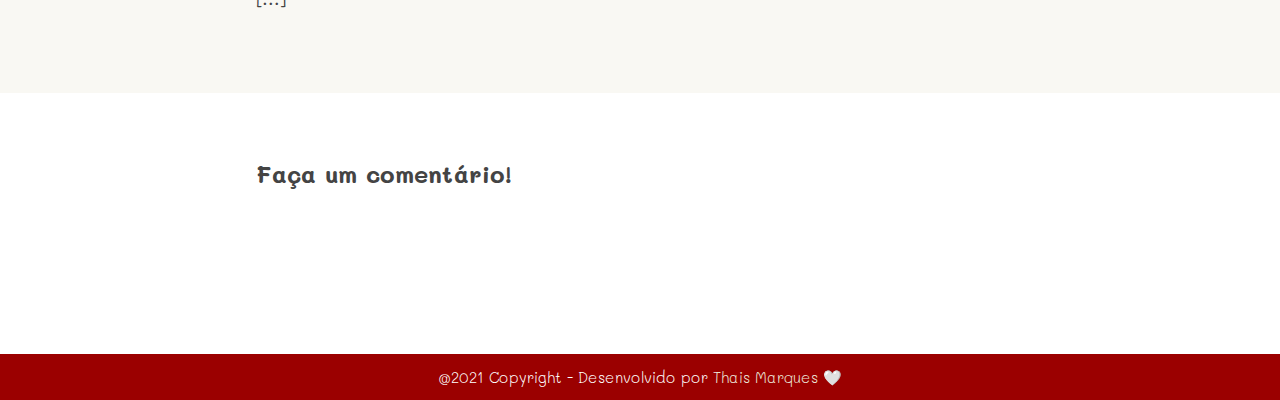
<file: postagem1.html>
<!DOCTYPE html>
<html>
  <head>
    <title>Blog Aida - Diário Aberto</title>
    <link href="style.css" rel="stylesheet" />
    <link rel="shortcut icon" href="img/favicon.png" type="image/favicon.png" />
    <link rel="preconnect" href="https://fonts.gstatic.com" crossorigin />
    <link
      href="https://fonts.googleapis.com/css2?family=Mali:ital,wght@0,200;0,300;0,500;0,600;0,700;1,200;1,300;1,400;1,500;1,600;1,700&display=swap"
      rel="stylesheet"
    />
  </head>

  <body>
    <img
      src="img/logo.svg"
      class="logotipo"
      alt="Logotipo do Blog Aida diário aberto."
    />

    <div id="linha-horizontal"></div>

    <nav class="menu">
      <ul>
        <li>
          <a href="index.html" class="pagina-inicial">Página Inicial</a>
        </li>
        <li>
          <a href="juventude.html">Juventude</a>
        </li>
        <li>
          <a href="vidaadulta.html">Vida Adulta</a>
        </li>
        <li>
          <a href="atualidade.html">Atualidade</a>
        </li>
      </ul>
    </nav>

    <section class="postagens">
      <h1>20 de Janeiro de 2022</h1>
      <hr id="separador-postagens"></hr>
      <div class="text-postagens">
        <p>Quinta-feira | 10h00</p>

        <p>Hoje a única coisa que eu poderia dizer é que meu mundo desmoronou na noite de quarta-feira (19/01). Acordei hoje às 09h10 com o rosto totalmente diferente de tanto que chorei de madrugada. Eu queria muito poder mostrar o texto que fiz enquanto eu estava mal, mas eu não to aqui pra te fazer ficar com pena e nem mesmo te deixar triste lendo meu diário. Enfim, meu dia começou um pouco devagar e, ao decorrer do dia eu vou dando relatos dos meus sentimentos.</p>

        <p>Só pra vocês não ficarem com uma pulga atrás da orelha, vou contar o que desencadeou esses pensamentos tristes. 
        Eu sou uma pessoa muito observadora, tudo o que fazem e não fazem comigo eu to sempre percebendo e guardando certos tipos de coisas, e ontem aconteceram coisas que não gostei, (vida a dois) e como eu não gosto de expor muito “brigas” e “desentendimentos” meu e do meu esposo, só vou dizer que foi algo que os dois tinham opiniões diferentes e dai ele acabou dizendo uma palavra que me deixou mais mal e eu acabei desabando. (Sabem que falamos coisas que não queremos quando estamos com raiva, não é? Então, foi isso. Eu não o culpo.) Depois disso ele pegou no sono e eu fiquei acordada pensando em mil coisas tristes que foi me deixando pior e pior. 
        Logo menos eu, que não estava satisfeita com a situação, olhei pra ele e comecei a dizer coisas que estavam em meu coração..</p>

        <p>Assim, fazendo uma pausa nessa história, queria deixar uma reflexão pra vocês, e me digam o que vocês pensam ai no bate-papo. Pra você, quem ama ultrapassa seus limites pelo outro? É errado pensar que o outro pode sim perder uma noite de sono por mim e tentar fazer o possível, naquele momento, pra me entender e me fazer se sentir melhor da melhor forma. É errado pensar e querer que isso aconteça?</p>

        <p>Depois de dizer tudo que estava sentindo, ele me abraçou e dormimos, sem percebermos. E, aqui estou, com a cara “deformada” (foi isso que pensei quando me olhei no espelho), e tentando ficar um pouco alegre e sem pensar no turbilhão de sentimentos que tive essa noite pra essa expressão ficar melhor, desinchar e eu voltar a me sentir eu mesma.</p>

        <p>[…]</p>
      </div>
    </section>

    <section class="comentario-postagens">
      <h2>Faça um comentário!</h2>
    <!-- <textarea id="comentario" name="comentario" rows="10"></textarea>

      <button></button> -->

      <div id="disqus_thread"></div>
      <script>
          
          (function() { 
          var d = document, s = d.createElement('script');
          s.src = 'https://blogaida.disqus.com/embed.js';
          s.setAttribute('data-timestamp', +new Date());
          (d.head || d.body).appendChild(s);
          })();
      </script>
      <noscript>Please enable JavaScript to view the <a href="https://disqus.com/?ref_noscript">comments powered by Disqus.</a></noscript>

      <footer>
        <p>@2021 Copyright - Desenvolvido por <a href="https://github.com/thaismarquest" >Thais Marques 🤍</a></p>
      </footer>
    
  </body>
</html>
</file>
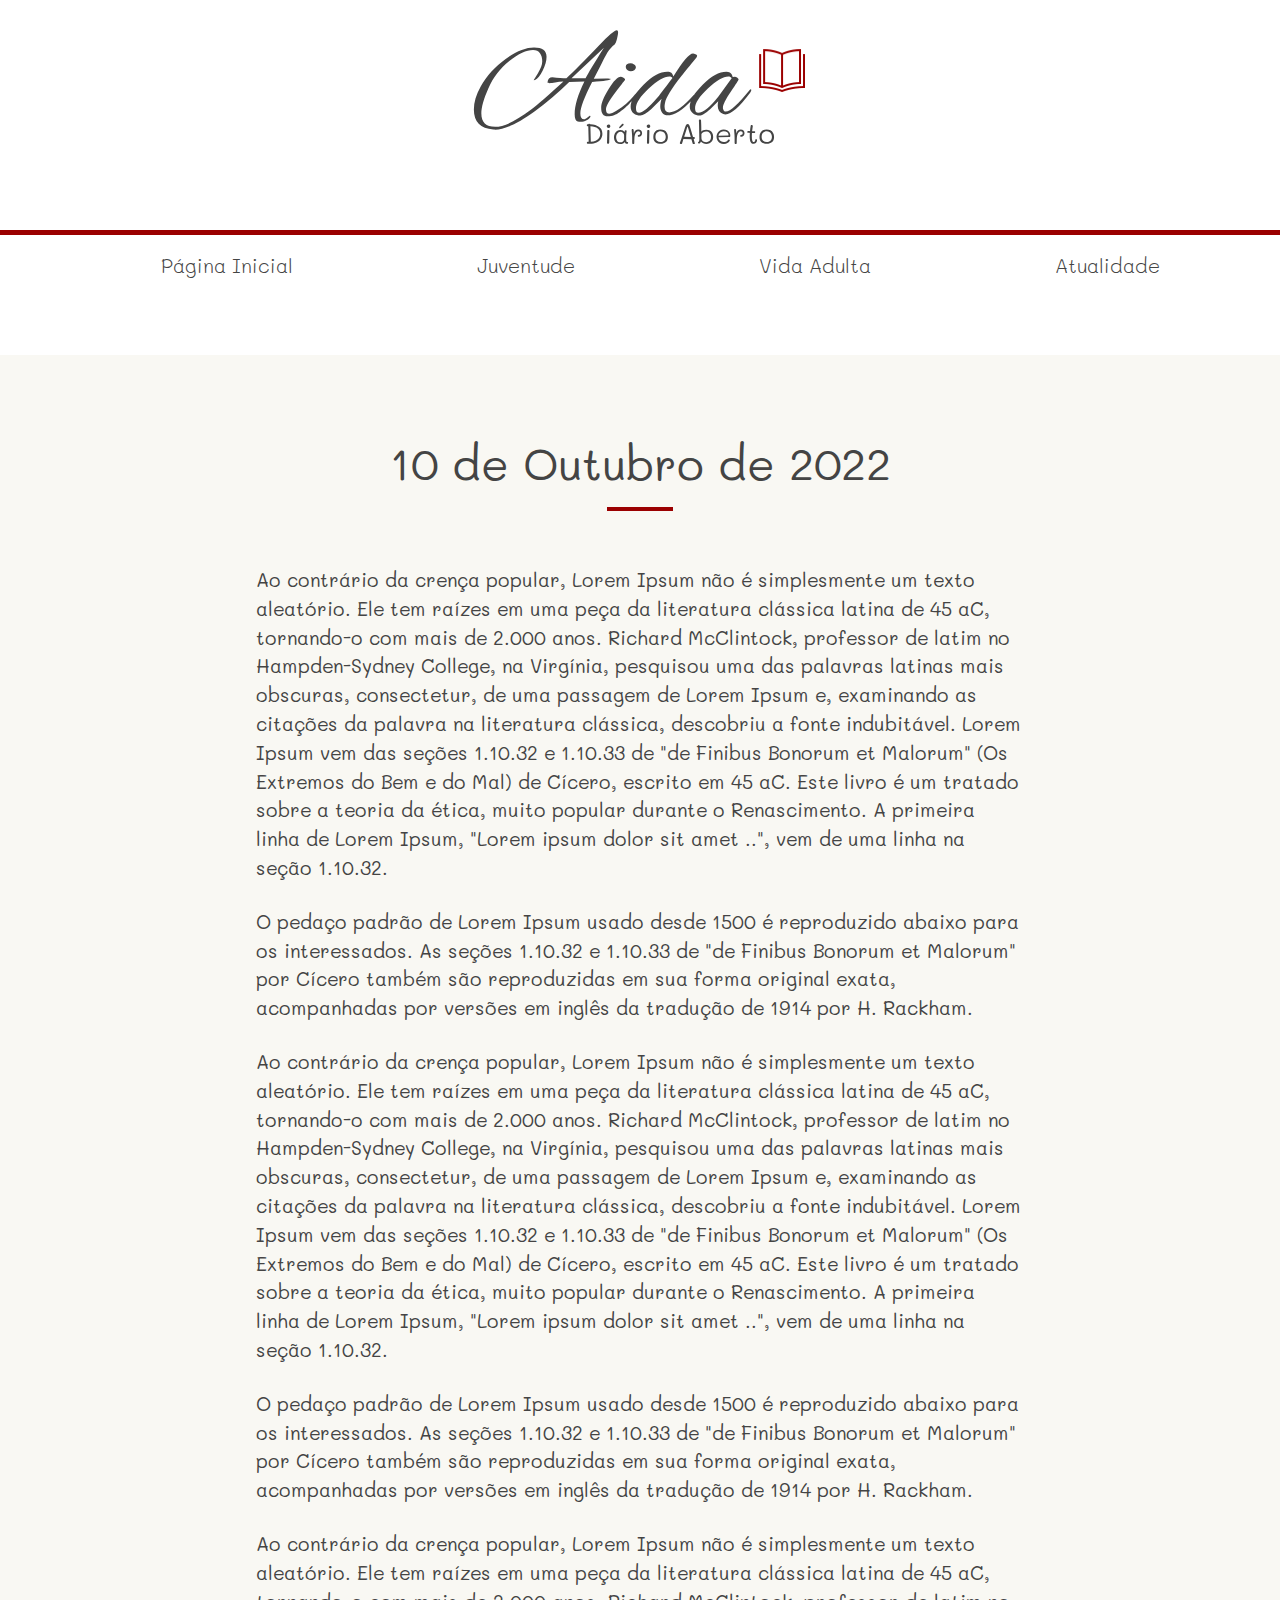
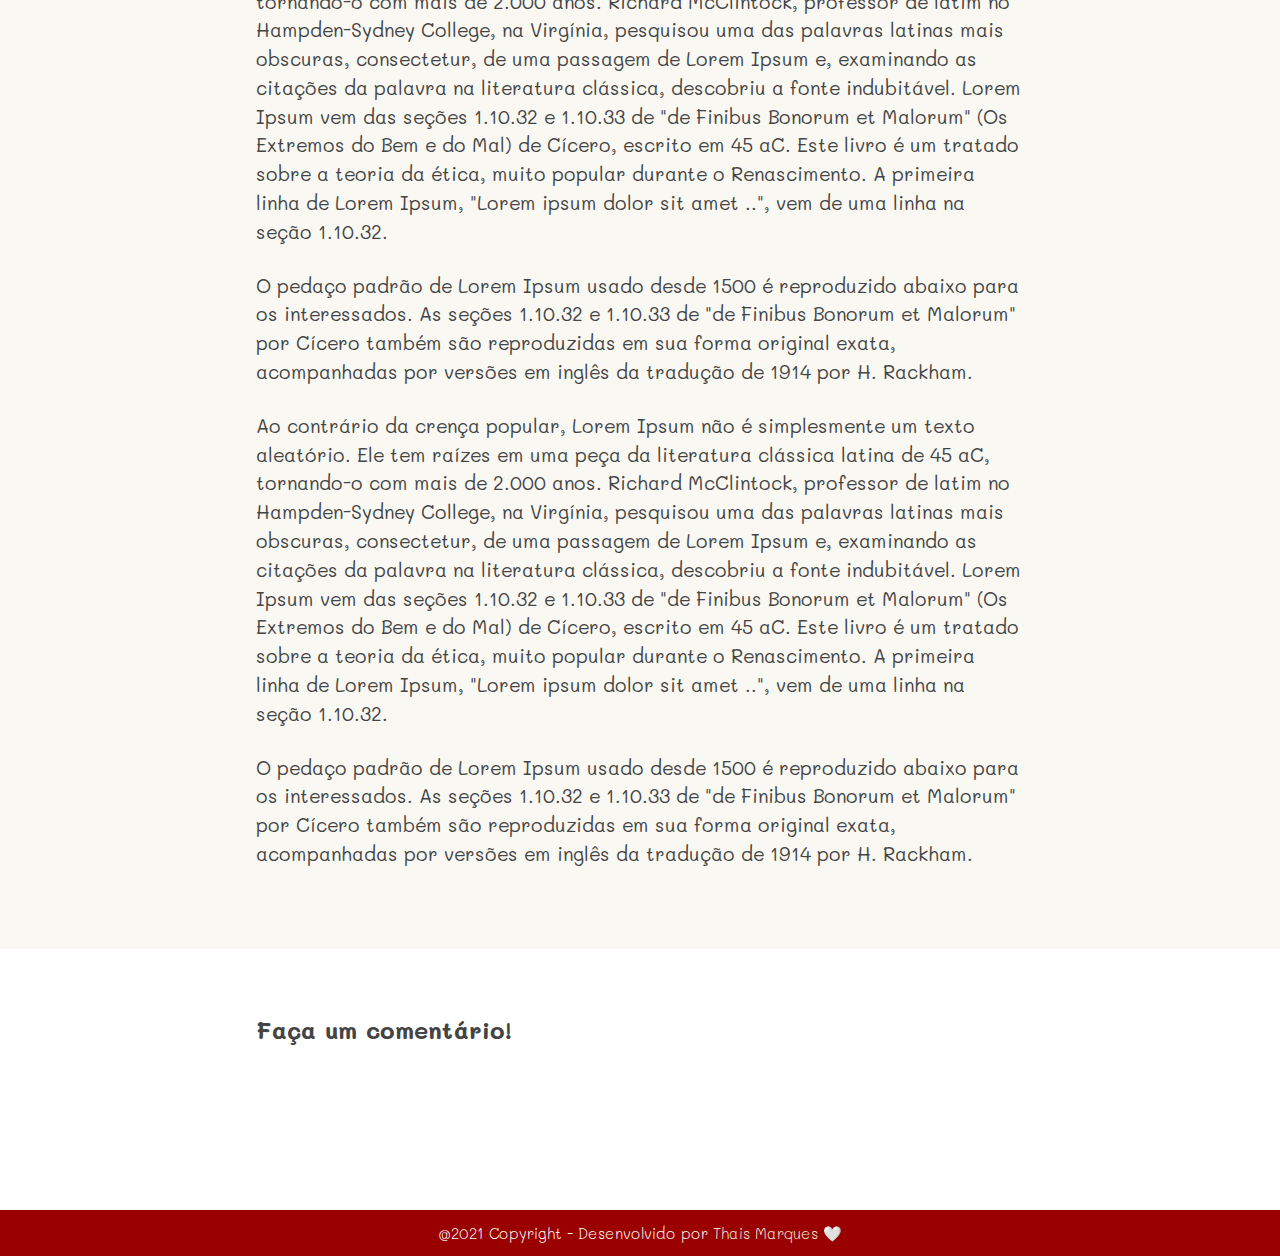
<file: postagem2.html>
<!DOCTYPE html>
<html>
  <head>
    <title>Blog Aida - Diário Aberto</title>
    <link href="style.css" rel="stylesheet" />
    <link rel="shortcut icon" href="img/favicon.png" type="image/favicon.png" />
    <link rel="preconnect" href="https://fonts.gstatic.com" crossorigin />
    <link
      href="https://fonts.googleapis.com/css2?family=Mali:ital,wght@0,200;0,300;0,500;0,600;0,700;1,200;1,300;1,400;1,500;1,600;1,700&display=swap"
      rel="stylesheet"
    />
  </head>

  <body>
    <img
      src="img/logo.svg"
      class="logotipo"
      alt="Logotipo do Blog Aida diário aberto."
    />

    <div id="linha-horizontal"></div>

    <nav class="menu">
      <ul>
        <li>
          <a href="index.html" class="pagina-inicial">Página Inicial</a>
        </li>
        <li>
          <a href="juventude.html">Juventude</a>
        </li>
        <li>
          <a href="vidaadulta.html">Vida Adulta</a>
        </li>
        <li>
          <a href="atualidade.html">Atualidade</a>
        </li>
      </ul>
    </nav>

    <section class="postagens">
      <h1>10 de Outubro de 2022</h1>
      <hr id="separador-postagens"></hr>
      <div class="text-postagens">
        <p>
          Ao contrário da crença popular, Lorem Ipsum não é simplesmente um
          texto aleatório. Ele tem raízes em uma peça da literatura clássica
          latina de 45 aC, tornando-o com mais de 2.000 anos. Richard
          McClintock, professor de latim no Hampden-Sydney College, na Virgínia,
          pesquisou uma das palavras latinas mais obscuras, consectetur, de uma
          passagem de Lorem Ipsum e, examinando as citações da palavra na
          literatura clássica, descobriu a fonte indubitável. Lorem Ipsum vem
          das seções 1.10.32 e 1.10.33 de "de Finibus Bonorum et Malorum" (Os
          Extremos do Bem e do Mal) de Cícero, escrito em 45 aC. Este livro é um
          tratado sobre a teoria da ética, muito popular durante o Renascimento.
          A primeira linha de Lorem Ipsum, "Lorem ipsum dolor sit amet ..", vem
          de uma linha na seção 1.10.32.
        </p>
        <p>
          O pedaço padrão de Lorem Ipsum usado desde 1500 é reproduzido abaixo
          para os interessados. As seções 1.10.32 e 1.10.33 de "de Finibus
          Bonorum et Malorum" por Cícero também são reproduzidas em sua forma
          original exata, acompanhadas por versões em inglês da tradução de 1914
          por H. Rackham.
        </p>
        <p>
          Ao contrário da crença popular, Lorem Ipsum não é simplesmente um
          texto aleatório. Ele tem raízes em uma peça da literatura clássica
          latina de 45 aC, tornando-o com mais de 2.000 anos. Richard
          McClintock, professor de latim no Hampden-Sydney College, na Virgínia,
          pesquisou uma das palavras latinas mais obscuras, consectetur, de uma
          passagem de Lorem Ipsum e, examinando as citações da palavra na
          literatura clássica, descobriu a fonte indubitável. Lorem Ipsum vem
          das seções 1.10.32 e 1.10.33 de "de Finibus Bonorum et Malorum" (Os
          Extremos do Bem e do Mal) de Cícero, escrito em 45 aC. Este livro é um
          tratado sobre a teoria da ética, muito popular durante o Renascimento.
          A primeira linha de Lorem Ipsum, "Lorem ipsum dolor sit amet ..", vem
          de uma linha na seção 1.10.32.
        </p>
        <p>
          O pedaço padrão de Lorem Ipsum usado desde 1500 é reproduzido abaixo
          para os interessados. As seções 1.10.32 e 1.10.33 de "de Finibus
          Bonorum et Malorum" por Cícero também são reproduzidas em sua forma
          original exata, acompanhadas por versões em inglês da tradução de 1914
          por H. Rackham.
        </p>
        <p>
          Ao contrário da crença popular, Lorem Ipsum não é simplesmente um
          texto aleatório. Ele tem raízes em uma peça da literatura clássica
          latina de 45 aC, tornando-o com mais de 2.000 anos. Richard
          McClintock, professor de latim no Hampden-Sydney College, na Virgínia,
          pesquisou uma das palavras latinas mais obscuras, consectetur, de uma
          passagem de Lorem Ipsum e, examinando as citações da palavra na
          literatura clássica, descobriu a fonte indubitável. Lorem Ipsum vem
          das seções 1.10.32 e 1.10.33 de "de Finibus Bonorum et Malorum" (Os
          Extremos do Bem e do Mal) de Cícero, escrito em 45 aC. Este livro é um
          tratado sobre a teoria da ética, muito popular durante o Renascimento.
          A primeira linha de Lorem Ipsum, "Lorem ipsum dolor sit amet ..", vem
          de uma linha na seção 1.10.32.
        </p>
        <p>
          O pedaço padrão de Lorem Ipsum usado desde 1500 é reproduzido abaixo
          para os interessados. As seções 1.10.32 e 1.10.33 de "de Finibus
          Bonorum et Malorum" por Cícero também são reproduzidas em sua forma
          original exata, acompanhadas por versões em inglês da tradução de 1914
          por H. Rackham.
        </p>
        <p>
          Ao contrário da crença popular, Lorem Ipsum não é simplesmente um
          texto aleatório. Ele tem raízes em uma peça da literatura clássica
          latina de 45 aC, tornando-o com mais de 2.000 anos. Richard
          McClintock, professor de latim no Hampden-Sydney College, na Virgínia,
          pesquisou uma das palavras latinas mais obscuras, consectetur, de uma
          passagem de Lorem Ipsum e, examinando as citações da palavra na
          literatura clássica, descobriu a fonte indubitável. Lorem Ipsum vem
          das seções 1.10.32 e 1.10.33 de "de Finibus Bonorum et Malorum" (Os
          Extremos do Bem e do Mal) de Cícero, escrito em 45 aC. Este livro é um
          tratado sobre a teoria da ética, muito popular durante o Renascimento.
          A primeira linha de Lorem Ipsum, "Lorem ipsum dolor sit amet ..", vem
          de uma linha na seção 1.10.32.
        </p>
        <p>
          O pedaço padrão de Lorem Ipsum usado desde 1500 é reproduzido abaixo
          para os interessados. As seções 1.10.32 e 1.10.33 de "de Finibus
          Bonorum et Malorum" por Cícero também são reproduzidas em sua forma
          original exata, acompanhadas por versões em inglês da tradução de 1914
          por H. Rackham.
        </p>
      </div>
    </section>

    <section class="comentario-postagens">
      <h2>Faça um comentário!</h2>
    <!-- <textarea id="comentario" name="comentario" rows="10"></textarea>

      <button></button> -->

      <div id="disqus_thread"></div>
      <script>
          
          (function() { 
          var d = document, s = d.createElement('script');
          s.src = 'https://blogaida.disqus.com/embed.js';
          s.setAttribute('data-timestamp', +new Date());
          (d.head || d.body).appendChild(s);
          })();
      </script>
      <noscript>Please enable JavaScript to view the <a href="https://disqus.com/?ref_noscript">comments powered by Disqus.</a></noscript>

      <footer>
        <p>@2021 Copyright - Desenvolvido por <a href="https://github.com/thaismarquest" >Thais Marques 🤍</a></p>
      </footer>
    
  </body>
</html>
</file>
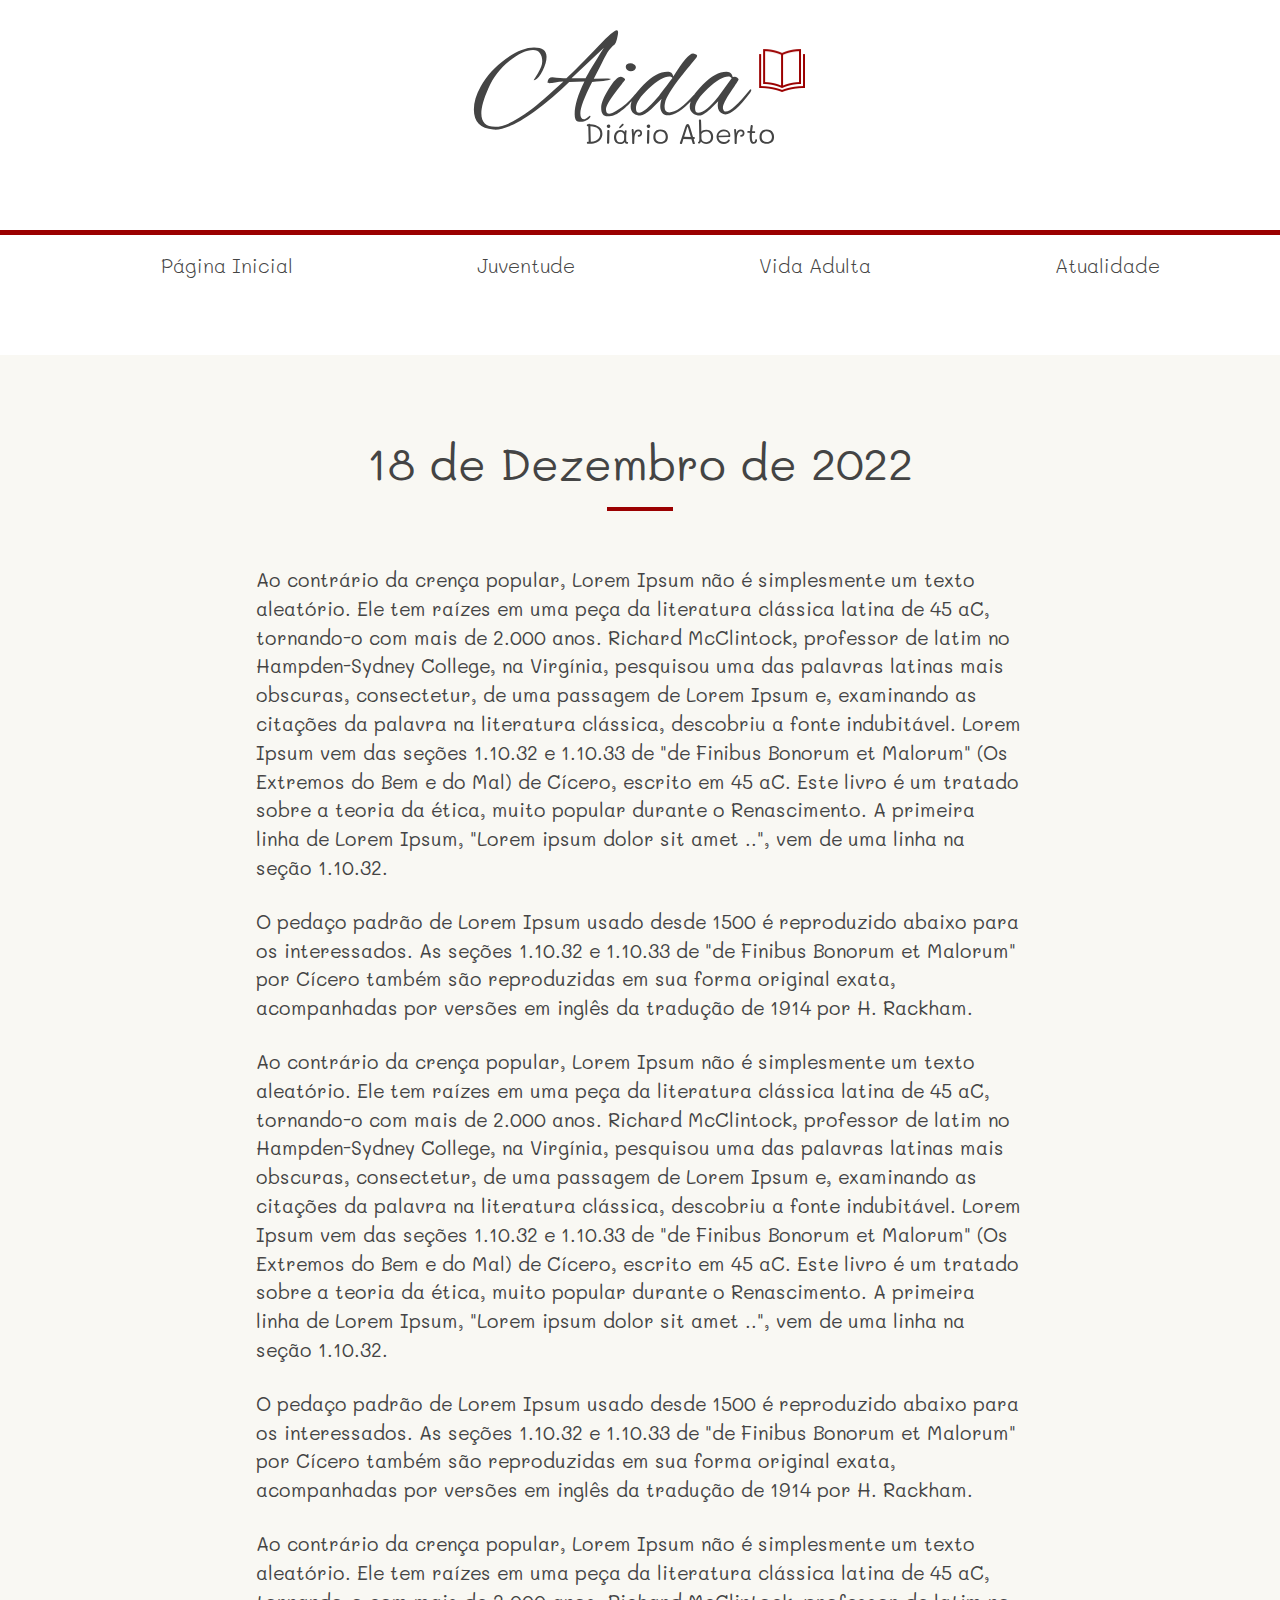
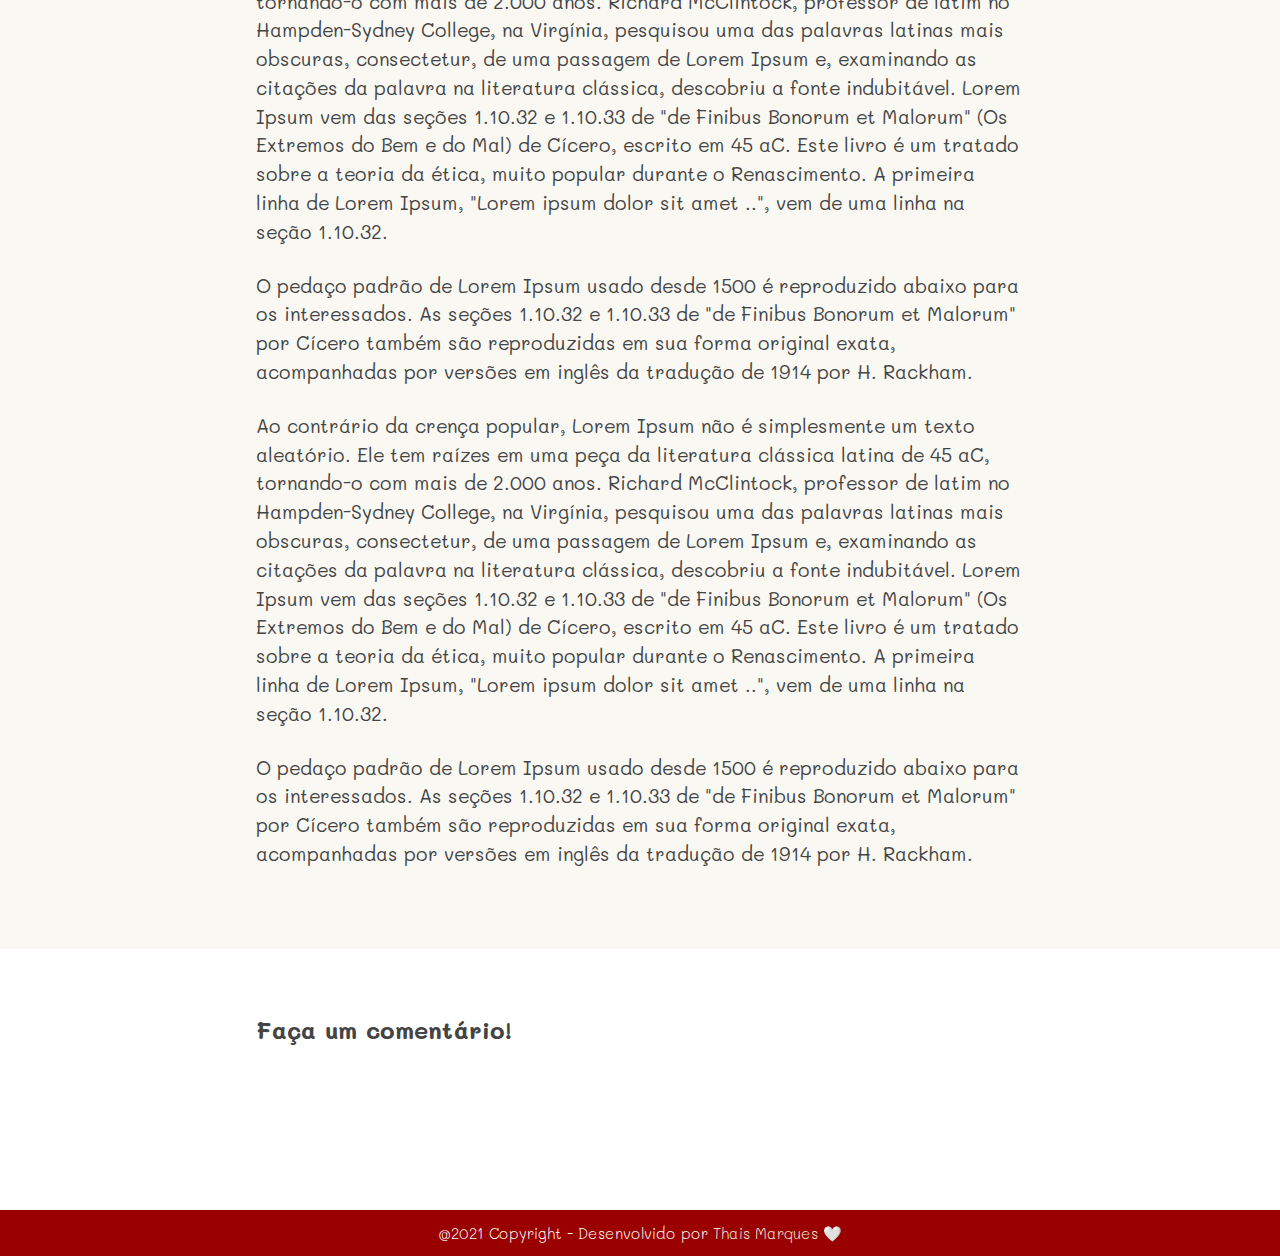
<file: postagem3.html>
<!DOCTYPE html>
<html>
  <head>
    <title>Blog Aidas - Diário Aberto</title>
    <link href="style.css" rel="stylesheet" />
    <link rel="shortcut icon" href="img/favicon.png" type="image/favicon.png" />
    <link rel="preconnect" href="https://fonts.gstatic.com" crossorigin />
    <link
      href="https://fonts.googleapis.com/css2?family=Mali:ital,wght@0,200;0,300;0,500;0,600;0,700;1,200;1,300;1,400;1,500;1,600;1,700&display=swap"
      rel="stylesheet"
    />
  </head>

  <body>
    <img
      src="img/logo.svg"
      class="logotipo"
      alt="Logotipo do Blog Aida diário aberto."
    />

    <div id="linha-horizontal"></div>

    <nav class="menu">
      <ul>
        <li>
          <a href="index.html" class="pagina-inicial">Página Inicial</a>
        </li>
        <li>
          <a href="juventude.html">Juventude</a>
        </li>
        <li>
          <a href="vidaadulta.html">Vida Adulta</a>
        </li>
        <li>
          <a href="atualidade.html">Atualidade</a>
        </li>
      </ul>
    </nav>

    <section class="postagens">
      <h1>18 de Dezembro de 2022</h1>
      <hr id="separador-postagens"></hr>
      <div class="text-postagens">
        <p>
          Ao contrário da crença popular, Lorem Ipsum não é simplesmente um
          texto aleatório. Ele tem raízes em uma peça da literatura clássica
          latina de 45 aC, tornando-o com mais de 2.000 anos. Richard
          McClintock, professor de latim no Hampden-Sydney College, na Virgínia,
          pesquisou uma das palavras latinas mais obscuras, consectetur, de uma
          passagem de Lorem Ipsum e, examinando as citações da palavra na
          literatura clássica, descobriu a fonte indubitável. Lorem Ipsum vem
          das seções 1.10.32 e 1.10.33 de "de Finibus Bonorum et Malorum" (Os
          Extremos do Bem e do Mal) de Cícero, escrito em 45 aC. Este livro é um
          tratado sobre a teoria da ética, muito popular durante o Renascimento.
          A primeira linha de Lorem Ipsum, "Lorem ipsum dolor sit amet ..", vem
          de uma linha na seção 1.10.32.
        </p>
        <p>
          O pedaço padrão de Lorem Ipsum usado desde 1500 é reproduzido abaixo
          para os interessados. As seções 1.10.32 e 1.10.33 de "de Finibus
          Bonorum et Malorum" por Cícero também são reproduzidas em sua forma
          original exata, acompanhadas por versões em inglês da tradução de 1914
          por H. Rackham.
        </p>
        <p>
          Ao contrário da crença popular, Lorem Ipsum não é simplesmente um
          texto aleatório. Ele tem raízes em uma peça da literatura clássica
          latina de 45 aC, tornando-o com mais de 2.000 anos. Richard
          McClintock, professor de latim no Hampden-Sydney College, na Virgínia,
          pesquisou uma das palavras latinas mais obscuras, consectetur, de uma
          passagem de Lorem Ipsum e, examinando as citações da palavra na
          literatura clássica, descobriu a fonte indubitável. Lorem Ipsum vem
          das seções 1.10.32 e 1.10.33 de "de Finibus Bonorum et Malorum" (Os
          Extremos do Bem e do Mal) de Cícero, escrito em 45 aC. Este livro é um
          tratado sobre a teoria da ética, muito popular durante o Renascimento.
          A primeira linha de Lorem Ipsum, "Lorem ipsum dolor sit amet ..", vem
          de uma linha na seção 1.10.32.
        </p>
        <p>
          O pedaço padrão de Lorem Ipsum usado desde 1500 é reproduzido abaixo
          para os interessados. As seções 1.10.32 e 1.10.33 de "de Finibus
          Bonorum et Malorum" por Cícero também são reproduzidas em sua forma
          original exata, acompanhadas por versões em inglês da tradução de 1914
          por H. Rackham.
        </p>
        <p>
          Ao contrário da crença popular, Lorem Ipsum não é simplesmente um
          texto aleatório. Ele tem raízes em uma peça da literatura clássica
          latina de 45 aC, tornando-o com mais de 2.000 anos. Richard
          McClintock, professor de latim no Hampden-Sydney College, na Virgínia,
          pesquisou uma das palavras latinas mais obscuras, consectetur, de uma
          passagem de Lorem Ipsum e, examinando as citações da palavra na
          literatura clássica, descobriu a fonte indubitável. Lorem Ipsum vem
          das seções 1.10.32 e 1.10.33 de "de Finibus Bonorum et Malorum" (Os
          Extremos do Bem e do Mal) de Cícero, escrito em 45 aC. Este livro é um
          tratado sobre a teoria da ética, muito popular durante o Renascimento.
          A primeira linha de Lorem Ipsum, "Lorem ipsum dolor sit amet ..", vem
          de uma linha na seção 1.10.32.
        </p>
        <p>
          O pedaço padrão de Lorem Ipsum usado desde 1500 é reproduzido abaixo
          para os interessados. As seções 1.10.32 e 1.10.33 de "de Finibus
          Bonorum et Malorum" por Cícero também são reproduzidas em sua forma
          original exata, acompanhadas por versões em inglês da tradução de 1914
          por H. Rackham.
        </p>
        <p>
          Ao contrário da crença popular, Lorem Ipsum não é simplesmente um
          texto aleatório. Ele tem raízes em uma peça da literatura clássica
          latina de 45 aC, tornando-o com mais de 2.000 anos. Richard
          McClintock, professor de latim no Hampden-Sydney College, na Virgínia,
          pesquisou uma das palavras latinas mais obscuras, consectetur, de uma
          passagem de Lorem Ipsum e, examinando as citações da palavra na
          literatura clássica, descobriu a fonte indubitável. Lorem Ipsum vem
          das seções 1.10.32 e 1.10.33 de "de Finibus Bonorum et Malorum" (Os
          Extremos do Bem e do Mal) de Cícero, escrito em 45 aC. Este livro é um
          tratado sobre a teoria da ética, muito popular durante o Renascimento.
          A primeira linha de Lorem Ipsum, "Lorem ipsum dolor sit amet ..", vem
          de uma linha na seção 1.10.32.
        </p>
        <p>
          O pedaço padrão de Lorem Ipsum usado desde 1500 é reproduzido abaixo
          para os interessados. As seções 1.10.32 e 1.10.33 de "de Finibus
          Bonorum et Malorum" por Cícero também são reproduzidas em sua forma
          original exata, acompanhadas por versões em inglês da tradução de 1914
          por H. Rackham.
        </p>
      </div>
    </section>

    <section class="comentario-postagens">
      <h2>Faça um comentário!</h2>
    <!-- <textarea id="comentario" name="comentario" rows="10"></textarea>

      <button></button> -->

      <div id="disqus_thread"></div>
      <script>
          
          (function() { 
          var d = document, s = d.createElement('script');
          s.src = 'https://blogaida.disqus.com/embed.js';
          s.setAttribute('data-timestamp', +new Date());
          (d.head || d.body).appendChild(s);
          })();
      </script>
      <noscript>Please enable JavaScript to view the <a href="https://disqus.com/?ref_noscript">comments powered by Disqus.</a></noscript>

      <footer>
        <p>@2021 Copyright - Desenvolvido por <a href="https://github.com/thaismarquest" >Thais Marques 🤍</a></p>
      </footer>
    
  </body>
</html>
</file>
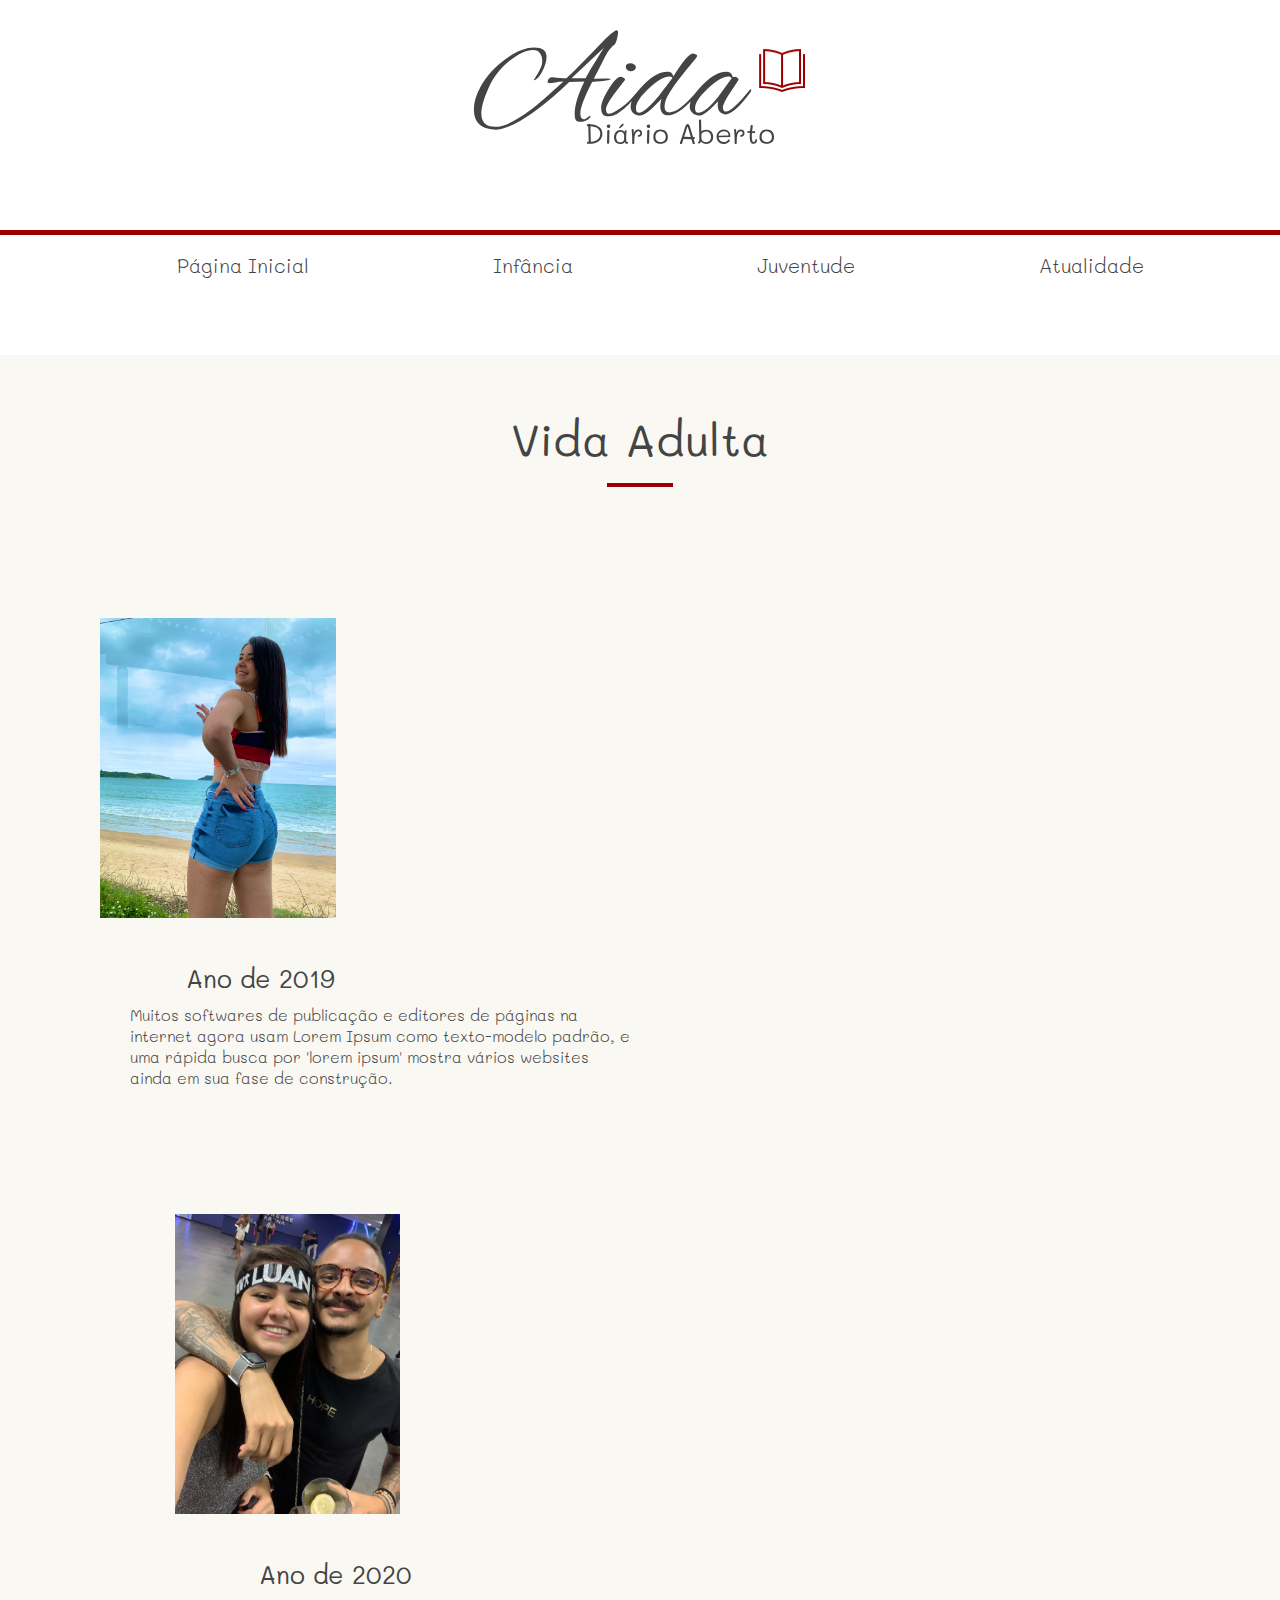
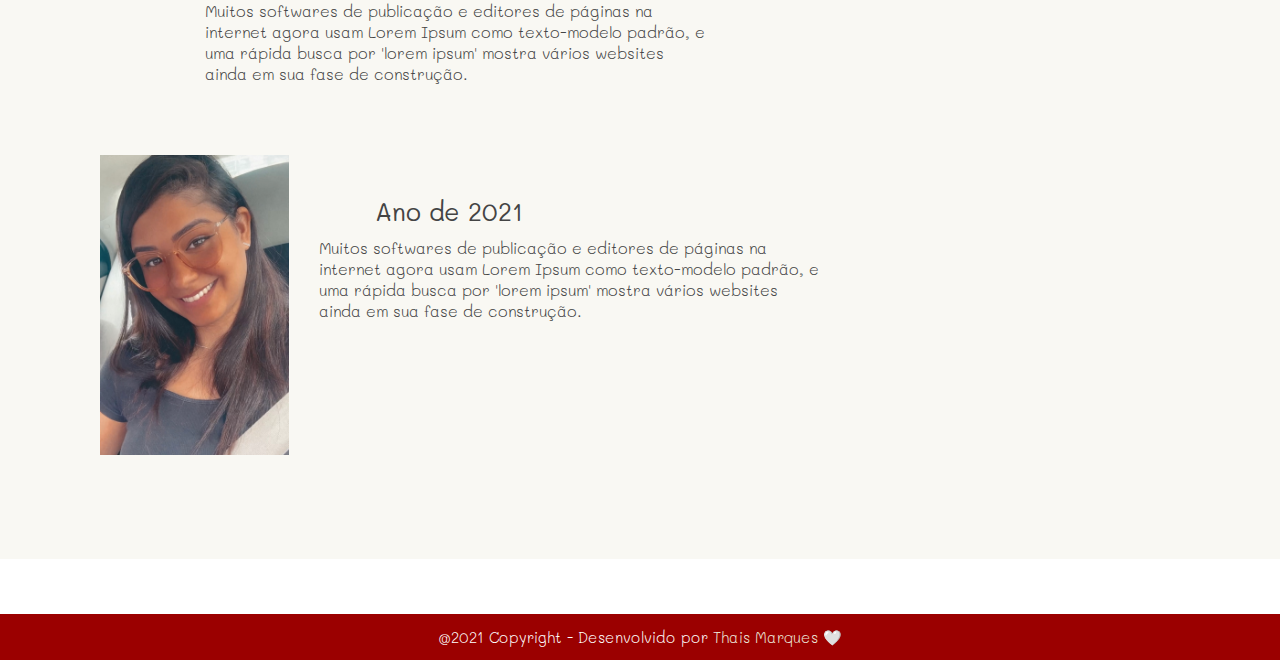
<file: vidaadulta.html>
<!DOCTYPE html>
<html>
  <head>
    <title>Blog Aida - Diário Aberto</title>
    <link href="style.css" rel="stylesheet" />
    <link rel="shortcut icon" href="img/favicon.png" type="image/favicon.png" />
    <link rel="preconnect" href="https://fonts.gstatic.com" crossorigin />
    <link
      href="https://fonts.googleapis.com/css2?family=Mali:ital,wght@0,200;0,300;0,500;0,600;0,700;1,200;1,300;1,400;1,500;1,600;1,700&display=swap"
      rel="stylesheet"
    />
  </head>

  <body>
    <img
      src="img/logo.svg"
      class="logotipo"
      alt="Logotipo do Blog Aida diário aberto."
    />

    <div id="linha-horizontal"></div>

    <nav class="menu">
      <ul>
        <li>
          <a href="index.html" class="pagina-inicial">Página Inicial</a>
        </li>
        <li>
          <a href="infancia.html">Infância</a>
        </li>
        <li>
          <a href="juventude.html">Juventude</a>
        </li>
        <li>
          <a href="atualidade.html">Atualidade</a>
        </li>
      </ul>
    </nav>

    <section class="vidaAdulta">
      <h1>Vida Adulta</h1>
      <hr id="separador-vidaAdulta"></hr>
        <ul>

          <li id="bloco-1">
            <a href="ano2019.html">
            <div class="conteudo">
              <div class="imagem">
                <img class="thaisOculos" src="img/thaisViagem.jpeg" alt="Thais usando óculos." >
              </div>

              <div class="titulo">
                <h3>
                  Ano de 2019
                </h3>
              </div>

              <div class="texto">
                <p>
                  Muitos softwares de publicação e editores de páginas na internet agora usam Lorem Ipsum como texto-modelo padrão, e uma rápida busca por 'lorem ipsum' mostra vários websites ainda em sua fase de construção.
                </p>
              </div>
            </a>
          </li>

          <li id="bloco-2">
            <div class="conteudo">
             <div class="imagem">
               <img class="thaisOculos" src="img/thaisJonathan.jpeg" alt="Thais usando óculos." >
             </div>
        
            <div class="titulo">
              <h3>
                Ano de 2020
              </h3>
            </div>
        
            <div class="texto">
              <p>
                Muitos softwares de publicação e editores de páginas na internet agora usam Lorem Ipsum como texto-modelo padrão, e uma rápida busca por 'lorem ipsum' mostra vários websites ainda em sua fase de construção.


              </p>
            </div>
          </li>
       
           <li id="bloco-3">
            <div class="conteudo">
              <div class="imagem">
                 <img class="thaisOculos" src="img/thaisOculos.JPG" alt="Thais usando óculos." >
              </div>
        
            <div class="titulo">
              <h3>
                Ano de 2021
              </h3>
            </div>
        
            <div class="texto">
              <p>
                Muitos softwares de publicação e editores de páginas na internet agora usam Lorem Ipsum como texto-modelo padrão, e uma rápida busca por 'lorem ipsum' mostra vários websites ainda em sua fase de construção.
              </p>
            </div> 
            </li>

        </ul>
      </section>

      <!-- <div id="disqus_thread"></div>
      <script>
          
          (function() { 
          var d = document, s = d.createElement('script');
          s.src = 'https://blogaida.disqus.com/embed.js';
          s.setAttribute('data-timestamp', +new Date());
          (d.head || d.body).appendChild(s);
          })();
      </script>
      <noscript>Please enable JavaScript to view the <a href="https://disqus.com/?ref_noscript">comments powered by Disqus.</a></noscript> -->

      <footer>
        <p>@2021 Copyright - Desenvolvido por <a href="https://github.com/thaismarquest" >Thais Marques 🤍</a></p>
      </footer>
      
  </body>
</html>
</file>
<file: style.css>
body {
  text-align: center;
  font-family: Mali, Verdana, sans-serif;
  background-color: #ffffff;
  color: #444444;
  margin: 0 auto;
}
.logotipo {
  width: 334px;
  height: 151px;
  margin-top: 10px;
}

#linha-horizontal {
  background-color: #9b0000;
  height: 5px;
  max-width: 100%;
  margin-top: 65px;
}

.menu ul {
  font-size: 20px;
  margin: 5px 0;
}

.menu ul li {
  display: inline-block;
  line-height: 2.5;
  margin: 0px 89px;
}

.menu ul li a {
  color: #444444;
  font-weight: 300;
}

a {
  text-decoration: none;
}

.header-capa {
  background: url(img/background.png);
  background-size: cover;
  /* background-repeat: no-repeat;
  background-position: right top; 
  padding: 100px 0; */
  padding-top: 107px;
  /* background-color: #f5f5f5; */
  margin-top: 40px;
  padding-bottom: 50px;
}

.header-capa h1 {
  margin: 0px;
  padding: 0px;
  font-weight: 400;
}

h1 {
  font-weight: 400;
  font-size: 45px;
}

p {
  font-weight: 300;
}

#line-header {
  position: relative;
  background-color: #9b0000;
  width: 450px;
  height: 2px;
  left: 0;
  right: 0;
  border: none;
  margin-top: 30px;
}

.text-header p {
  position: relative;
  display: inline-block;
  margin-top: 34px;
  max-width: 55%;
  font-size: 20px;
}

.ultimasPostagens {
  margin-bottom: 75px;
}

.ultimasPostagens h2 {
  margin-top: 65px;
  margin-bottom: 0;
  color: #444444;
  font-size: 30px;
  display: block;
  font-weight: 400;
}

#line-postagens {
  background-color: #9b0000;
  width: 66px;
  height: 4px;
  left: 0;
  right: 0;
  border: none;
  margin-top: 15px;
}

.ultimasPostagens h3 {
  font-weight: 400;
  margin-bottom: 0px;
  font-size: 23px;
  color: #444444;
}

.ultimasPostagens ul {
  display: flex;
  line-height: 1.3;
  margin-top: 55px;
  list-style: none;
  justify-content: center;
}

.ultimasPostagens ul li {
  margin: 0 50px;
}

.ultimasPostagens ul li img {
  /* width: 250px; */
  height: 250px;
}

.ultimasPostagens ul li p {
  max-width: 100%;
  margin-left: 15px;
  text-align: left;
  color: #444444;
  margin-top: 10px;
  font-weight: 300;
  font-size: 15px;
}

.fundo-1 {
  width: 700px;
  background-color: #fafafa;
  padding-top: 15px;
  padding-bottom: 15px;
  box-shadow: 5px 5px rgb(0 0 0 / 3%);
  margin-right: 20px;
  margin-left: 20px;
  border-radius: 3%;
}

.fundo-2 {
  width: 700px;
  background-color: #fafafa;
  padding-top: 15px;
  padding-bottom: 15px;
  box-shadow: 5px 5px rgb(0 0 0 / 3%);
  margin-right: 20px;
  border-radius: 3%;
}

.fundo-3 {
  width: 700px;
  background-color: #fafafa;
  padding-top: 15px;
  padding-bottom: 15px;
  box-shadow: 5px 5px rgb(0 0 0 / 3%);
  margin-right: 70px;
  border-radius: 3%;
}

.background-rosa {
  background: url(img/fundo-rosa.svg);
  padding: 65px 0;
}

h3 {
  font-size: 30px;
  font-weight: 400;
}

#separador-tempo {
  position: absolute;
  background-color: #9b0000;
  width: 66px;
  height: 4px;
  left: 0;
  right: 0;
  border: none;
  margin-top: 15px;
  margin-bottom: 0;
}

.linha-do-tempo {
  margin-top: 80px;
  margin-bottom: 65px;
}

.contato {
  padding: 65px;
}

h4 {
  font-size: 30px;
  max-width: 70%;
  font-weight: 400;
}

.contato h4 {
  display: inline-block;
  margin-bottom: 0;
}

#separador-contato {
  position: absolute;
  background-color: #9b0000;
  width: 66px;
  height: 4px;
  left: 0;
  right: 0;
  border: none;
  margin-top: 15px;
  margin-bottom: 0;
}

form {
  max-width: 600px;
  text-align: left;
  display: flex;
  flex-direction: column;
  justify-content: center;
  margin: 0 auto;
  margin-top: 56px;
}

#nome {
  font-family: Mali, Verdana, sans-serif;
  font-size: 15px;
  font-weight: 400;
  max-width: 100%;
  width: 100%;
  height: 30px;
}

.nome {
  margin-bottom: 15px;
}

#email {
  font-family: Mali, Verdana, sans-serif;
  font-size: 15px;
  font-weight: 400;
  max-width: 100%;
  width: 100%;
  height: 30px;
}

.email {
  margin-bottom: 15px;
}

#tel {
  font-family: Mali, Verdana, sans-serif;
  font-size: 15px;
  font-weight: 400;
  max-width: 100%;
  width: 100%;
  height: 30px;
}

.tel {
  margin-bottom: 15px;
}

#local {
  max-width: 50%;
  font-size: 14px;
  font-weight: 400;
  border-color: #444444;
  padding: 3px;
  height: 40px;
  width: 10%;
}

.local {
  margin-bottom: 15px;
}

#mensagem {
  font-family: Mali, Verdana, sans-serif;
  font-size: 15px;
  font-weight: 400;
  max-width: 100%;
  width: 100%;
}

.mensagem {
  margin-bottom: 15px;
}

button {
  max-width: 20%;
  font-family: Mali, Verdana, sans-serif;
  font-size: 15px;
  font-weight: 400;
  background: #00fa7d;
  border-radius: 10px;
  border: 1px solid transparent;
  padding: 10px 30px;
}

li:hover {
  text-decoration: underline;
  color: #444444;
}

footer {
  background: url(img/footer.svg);
  max-width: 100%;
  height: 46px;
}

footer p {
  color: #ffffff;
  font-size: 15px;
  font-weight: 300;
  margin-top: 0;
  padding: 13px;
}

footer p a {
  color: #eeebdd;
}

a:hover {
  text-decoration: underline;
}

/* Pagina Infancia */

.infancia {
  background: url(img/fundo-infancia.svg);
  background-repeat: no-repeat;
  background-size: cover;
  max-width: 100%;
  margin-top: 65px;
}

.infancia h1 {
  margin: 0;
  padding-top: 79px;
}

.infancia p {
  font-size: larger;
  max-width: 60%;
  margin: 25px auto;
  text-align: left;
  line-height: 1.5;
  font-weight: 400;
}

.text-infancia {
  padding-bottom: 55px;
}

#separador-infancia {
  background-color: #9b0000;
  width: 66px;
  height: 4px;
  border: none;
  margin-top: 15px;
  margin-bottom: 55px;
}

#comentario {
  font-family: Mali, Verdana, sans-serif;
  font-size: 15px;
  font-weight: 400;
  max-width: 100%;
  width: 60%;
}

.comentario-infancia {
  margin-top: 65px;
}

.comentario-infancia h2 {
  text-align: left;
  width: 60%;
  margin: 0 auto;
}

/* Página Juventude */

.juventude {
  background: url(img/fundo-juventude.svg);
  background-repeat: no-repeat;
  background-size: cover;
  max-width: 100%;
  margin-top: 65px;
}

.juventude h1 {
  margin: 0;
  padding-top: 79px;
}

.juventude p {
  font-size: larger;
  max-width: 60%;
  margin: 25px auto;
  text-align: left;
  line-height: 1.5;
  font-weight: 400;
}

.text-juventude {
  padding-bottom: 55px;
}

#separador-juventude {
  background-color: #9b0000;
  width: 66px;
  height: 4px;
  border: none;
  margin-top: 15px;
  margin-bottom: 55px;
}

#comentario {
  font-family: Mali, Verdana, sans-serif;
  font-size: 15px;
  font-weight: 400;
  max-width: 100%;
  width: 60%;
}

.comentario-juventude {
  margin-top: 65px;
}

.comentario-juventude h2 {
  text-align: left;
  width: 60%;
  margin: 0 auto;
}

/* Página Vida Adulta */

.vidaAdulta {
  background: url(img/fundo-vidaadulta.svg);
  background-repeat: no-repeat;
  background-size: cover;
  max-width: 100%;
  margin-top: 65px;
  padding-top: 55px;
}

.vidaAdulta h1 {
  margin-top: 0;
  margin-bottom: 0;
}

#separador-vidaAdulta {
  background-color: #9b0000;
  width: 66px;
  height: 4px;
  border: none;
  margin-top: 15px;
  margin-bottom: 55px;
}

.vidaAdulta ul {
  display: inline;
}

.vidaAdulta img {
  /* width: 300px; */
  height: 300px;
  left: 0;
  right: 0;
}

.vidaAdulta h3 {
  margin-left: 0;
  margin-top: 40px;
  margin-bottom: 0;
  font-size: 25px;
}

.vidaAdulta p {
  margin-left: 30px;
  margin-top: 10px;
  text-align: left;
  width: 500px;
}

.conteudo {
  display: table;
}

.imagem {
  display: table-cell;
  float: left;
}

.titulo {
  color: #444444;
  display: table-cell;
  float: left;
  width: 320px;
}

.texto {
  color: #444444;
  display: table-cell;
  float: left;
  width: 320px;
}

#bloco-1 {
  padding-right: 50%;
  margin: 55px 0px 55px 100px;
  list-style: none;
}

#bloco-2 {
  padding-right: 50%;
  margin: 55px 0px 55px 175px;
  list-style: none;
}

#bloco-3 {
  padding-right: 52%;
  margin: 55px 0px 55px 100px;
  list-style: none;
  padding-bottom: 100px;
}

#disqus_thread {
  width: 60% !important;
  margin: 0 auto;
  padding-top: 55px;
  padding-bottom: 55px;
}

#community-tab {
  display: none !important;
}

/* Pagina Postagem 1-2-3 */

.postagens {
  background: url(img/fundo-rosa.svg);
  background-repeat: no-repeat;
  background-size: cover;
  max-width: 100%;
  margin-top: 65px;
}

.postagens h1 {
  margin: 0;
  padding-top: 79px;
}

.postagens p {
  font-size: larger;
  max-width: 60%;
  margin: 25px auto;
  text-align: left;
  line-height: 1.5;
  font-weight: 400;
}

.text-postagens {
  padding-bottom: 55px;
}

#separador-postagens {
  background-color: #9b0000;
  width: 66px;
  height: 4px;
  border: none;
  margin-top: 15px;
  margin-bottom: 55px;
}

#comentario {
  font-family: Mali, Verdana, sans-serif;
  font-size: 15px;
  font-weight: 400;
  max-width: 100%;
  width: 60%;
}

.comentario-postagens {
  margin-top: 65px;
}

.comentario-postagens h2 {
  text-align: left;
  width: 60%;
  margin: 0 auto;
}

/* Pagina Atualidade */

.atualidade {
  background: url(img/fundo-rosa.svg);
  background-repeat: no-repeat;
  background-size: cover;
  max-width: 100%;
  margin-top: 65px;
  padding-top: 55px;
}

.atualidade h1 {
  margin-top: 0;
  margin-bottom: 0;
}

#separador-atualidade {
  background-color: #9b0000;
  width: 66px;
  height: 4px;
  border: none;
  margin-top: 15px;
  margin-bottom: 55px;
}

.atualidade ul {
  display: inline;
}

.atualidade img {
  /* width: 300px; */
  height: 300px;
  left: 0;
  right: 0;
}

.atualidade h3 {
  margin-left: 0;
  margin-top: 40px;
  margin-bottom: 0;
  font-size: 25px;
}

.atualidade p {
  margin-left: 30px;
  margin-top: 10px;
  text-align: left;
  width: 500px;
}

.conteudo {
  display: table;
}

.imagem {
  display: table-cell;
  float: left;
}

.titulo {
  color: #444444;
  display: table-cell;
  float: left;
  width: 320px;
}

.texto {
  color: #444444;
  display: table-cell;
  float: left;
  width: 320px;
}

#bloco-1 {
  padding-right: 50%;
  margin: 25px 0px 55px 100px;
  list-style: none;
  padding-bottom: 55px;
}

/* Pagina ano2022 */

.postagem {
  background: url(img/fundo-rosa.svg);
  background-repeat: no-repeat;
  background-size: cover;
  max-width: 100%;
  margin-top: 65px;
  padding-top: 55px;
}

.postagem h1 {
  margin-top: 0;
  margin-bottom: 0;
}

#separador-postagem {
  background-color: #9b0000;
  width: 66px;
  height: 4px;
  border: none;
  margin-top: 15px;
  margin-bottom: 55px;
}

.postagem ul {
  display: inline;
}

.conteudo {
  display: table;
}

.titulo {
  color: #444444;
  display: table-cell;
  float: left;
  width: 320px;
}

.texto {
  color: #444444;
  display: table-cell;
  float: left;
  width: 320px;
}

#bloco-1 {
  padding-right: 50%;
  margin: 55px 0px 55px 100px;
  list-style: none;
}

.postagem ul {
  display: flex;
  line-height: 1.3;
  margin-top: 55px;
  list-style: none;
  justify-content: center;
}

.postagem ul li {
  margin: 0 50px;
}

.ul-1 {
  padding-top: 55px;
}

.ul-2 {
  padding-bottom: 110px;
}

.janeiro {
  width: 165px;
  height: 130px;
  background-color: #fbe5d4;
  padding-top: 15px;
  padding-bottom: 15px;
  box-shadow: 5px 5px rgb(0 0 0 / 3%);
  margin-right: 20px;
  margin-left: 20px;
  border-radius: 3%;
}

.janeiro h3 {
  color: #444444;
  margin-left: -12px;
  margin-top: 45px;
  margin-bottom: 0;
  font-size: 25px;
}

.fevereiro {
  width: 165px;
  height: 130px;
  background-color: #fcdbed;
  padding-top: 15px;
  padding-bottom: 15px;
  box-shadow: 5px 5px rgb(0 0 0 / 3%);
  margin-right: 20px;
  margin-left: 20px;
  border-radius: 3%;
}

.fevereiro h3 {
  color: #444444;
  margin-left: -27px;
  margin-top: 45px;
  margin-bottom: 0;
  font-size: 25px;
}

.março {
  width: 165px;
  height: 130px;
  background-color: #c6ebf9;
  padding-top: 15px;
  padding-bottom: 15px;
  box-shadow: 5px 5px rgb(0 0 0 / 3%);
  margin-right: 20px;
  margin-left: 20px;
  border-radius: 3%;
}

.março h3 {
  color: #444444;
  margin-left: -5px;
  margin-top: 45px;
  margin-bottom: 0;
  font-size: 25px;
}

.abril {
  width: 165px;
  height: 130px;
  background-color: #fcf2cc;
  padding-top: 15px;
  padding-bottom: 15px;
  box-shadow: 5px 5px rgb(0 0 0 / 3%);
  margin-right: 20px;
  margin-left: 20px;
  border-radius: 3%;
}

.abril h3 {
  color: #444444;
  margin-left: 5px;
  margin-top: 45px;
  margin-bottom: 0;
  font-size: 25px;
}

.maio {
  width: 165px;
  height: 130px;
  background-color: #e7dbef;
  padding-top: 15px;
  padding-bottom: 15px;
  box-shadow: 5px 5px rgb(0 0 0 / 3%);
  margin-right: 20px;
  margin-left: 20px;
  border-radius: 3%;
}

.maio h3 {
  color: #444444;
  margin-left: 2px;
  margin-top: 45px;
  margin-bottom: 0;
  font-size: 25px;
}

.junho {
  width: 165px;
  height: 130px;
  background-color: #e7fcc8;
  padding-top: 15px;
  padding-bottom: 15px;
  box-shadow: 5px 5px rgb(0 0 0 / 3%);
  margin-right: 20px;
  margin-left: 20px;
  border-radius: 3%;
}

.junho h3 {
  color: #444444;
  margin-left: 0px;
  margin-top: 45px;
  margin-bottom: 0;
  font-size: 25px;
}

.julho {
  width: 165px;
  height: 130px;
  background-color: #e8dcef;
  padding-top: 15px;
  padding-bottom: 15px;
  box-shadow: 5px 5px rgb(0 0 0 / 3%);
  margin-right: 20px;
  margin-left: 20px;
  border-radius: 3%;
}

.julho h3 {
  color: #444444;
  margin-left: 0px;
  margin-top: 45px;
  margin-bottom: 0;
  font-size: 25px;
}

.agosto {
  width: 165px;
  height: 130px;
  background-color: #fcfdc5;
  padding-top: 15px;
  padding-bottom: 15px;
  box-shadow: 5px 5px rgb(0 0 0 / 3%);
  margin-right: 20px;
  margin-left: 20px;
  border-radius: 3%;
}

.agosto h3 {
  color: #444444;
  margin-left: -10px;
  margin-top: 45px;
  margin-bottom: 0;
  font-size: 25px;
}

.setembro {
  width: 165px;
  height: 130px;
  background-color: #cbdff2;
  padding-top: 15px;
  padding-bottom: 15px;
  box-shadow: 5px 5px rgb(0 0 0 / 3%);
  margin-right: 20px;
  margin-left: 20px;
  border-radius: 3%;
}

.setembro h3 {
  color: #444444;
  margin-left: -26px;
  margin-top: 45px;
  margin-bottom: 0;
  font-size: 25px;
}

.outubro {
  width: 165px;
  height: 130px;
  background-color: #f3dcf1;
  padding-top: 15px;
  padding-bottom: 15px;
  box-shadow: 5px 5px rgb(0 0 0 / 3%);
  margin-right: 20px;
  margin-left: 20px;
  border-radius: 3%;
}

.outubro h3 {
  color: #444444;
  margin-left: -20px;
  margin-top: 45px;
  margin-bottom: 0;
  font-size: 25px;
}

.novembro {
  width: 165px;
  height: 130px;
  background-color: #c4f0e9;
  padding-top: 15px;
  padding-bottom: 15px;
  box-shadow: 5px 5px rgb(0 0 0 / 3%);
  margin-right: 20px;
  margin-left: 20px;
  border-radius: 3%;
}

.novembro h3 {
  color: #444444;
  margin-left: -29px;
  margin-top: 45px;
  margin-bottom: 0;
  font-size: 25px;
}

.dezembro {
  width: 165px;
  height: 130px;
  background-color: #fad2d4;
  padding-top: 15px;
  padding-bottom: 15px;
  box-shadow: 5px 5px rgb(0 0 0 / 3%);
  margin-right: 20px;
  margin-left: 20px;
  border-radius: 3%;
}

.dezembro h3 {
  color: #444444;
  margin-left: -29px;
  margin-top: 45px;
  margin-bottom: 0;
  font-size: 25px;
}

footer {
  background: url(img/footer.svg);
  max-width: 100%;
  height: 46px;
  margin-top: 55px;
}

#disqus_thread {
  width: 60% !important;
  margin: 0 auto;
  padding-top: 55px;
  padding-bottom: 55px;
}

#community-tab {
  display: none !important;
}

/* media query */
@media screen and (max-width: 600px) {
  body {
    background-color: #f5f5f5;
  }
}

@media screen and (max-width: 990px) {
  .text-header {
    background: #fff;
    padding: 40px;
    border-radius: 10px;
  }
  .header-capa section h1.bem-vindo {
    display: none;
  }
}

@media screen and (min-width: 991px) {
  .text-header h1 {
    display: none;
  }
}
</file>
